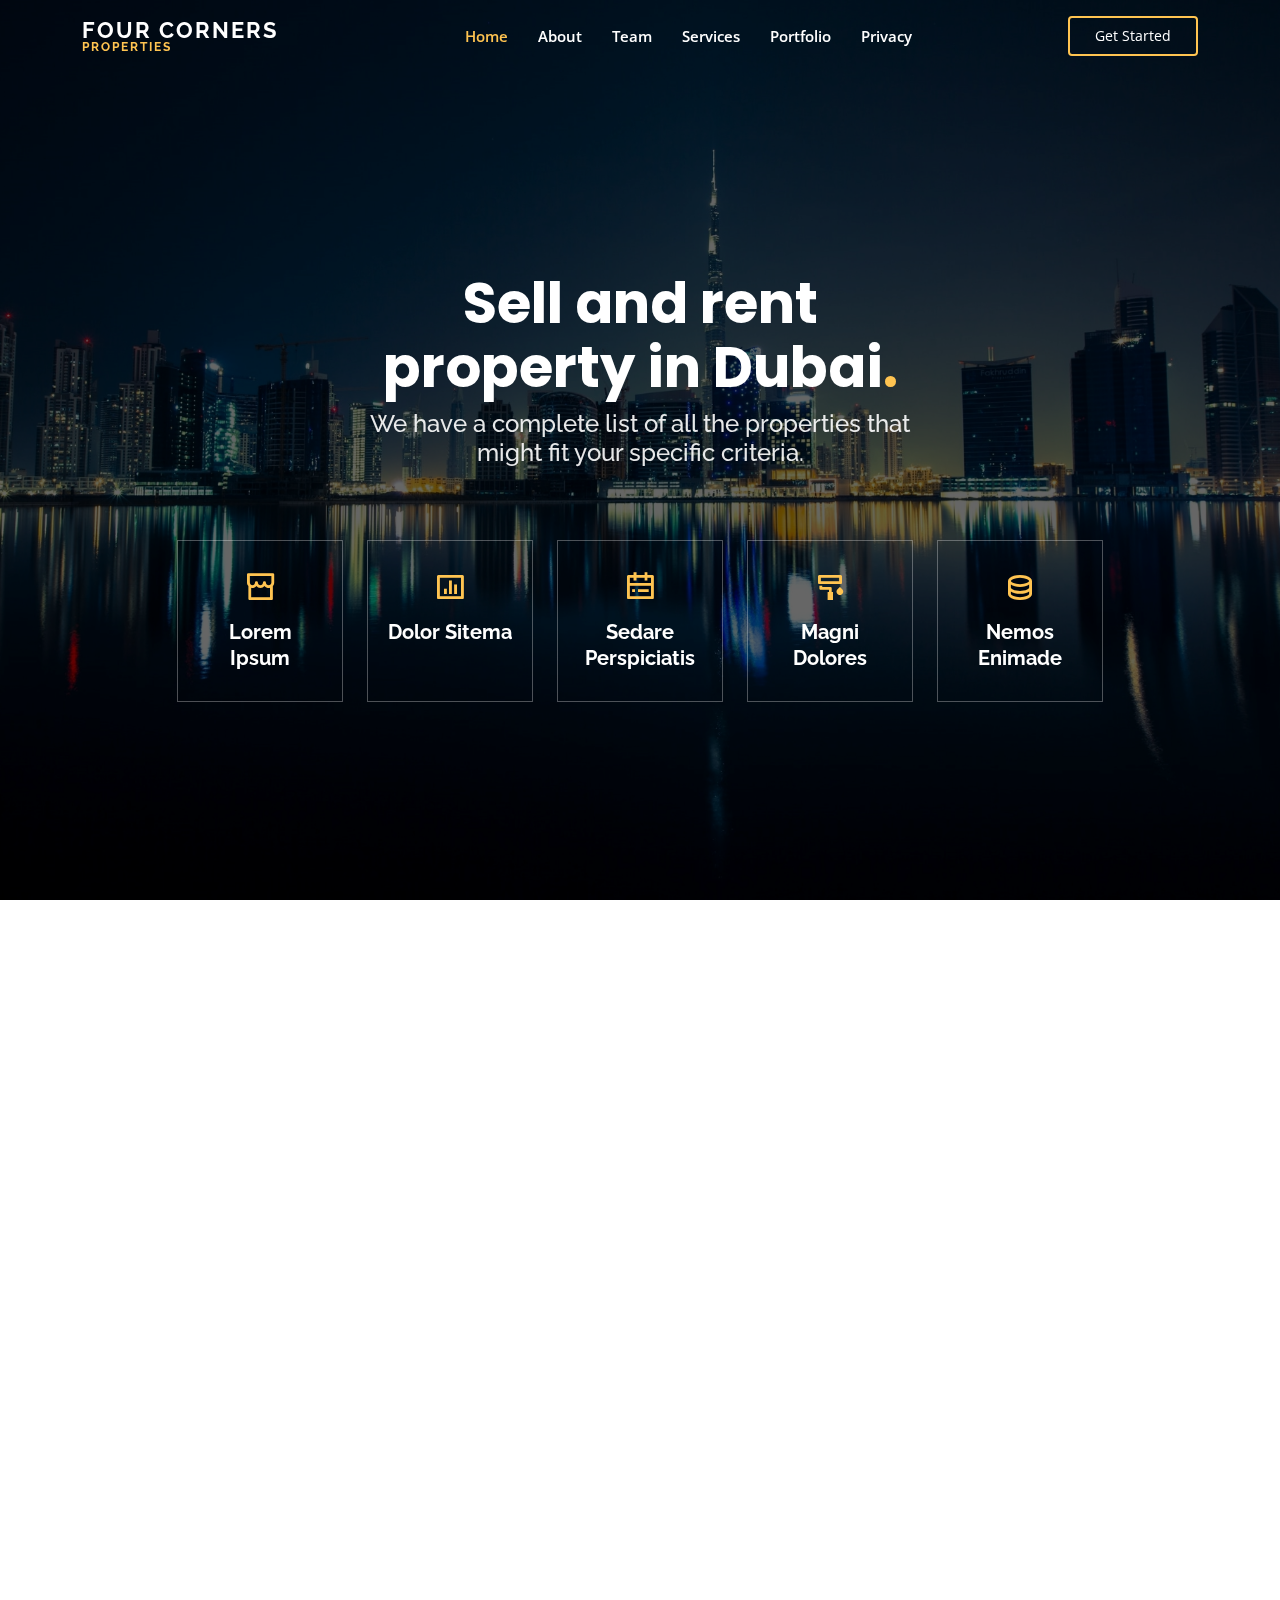
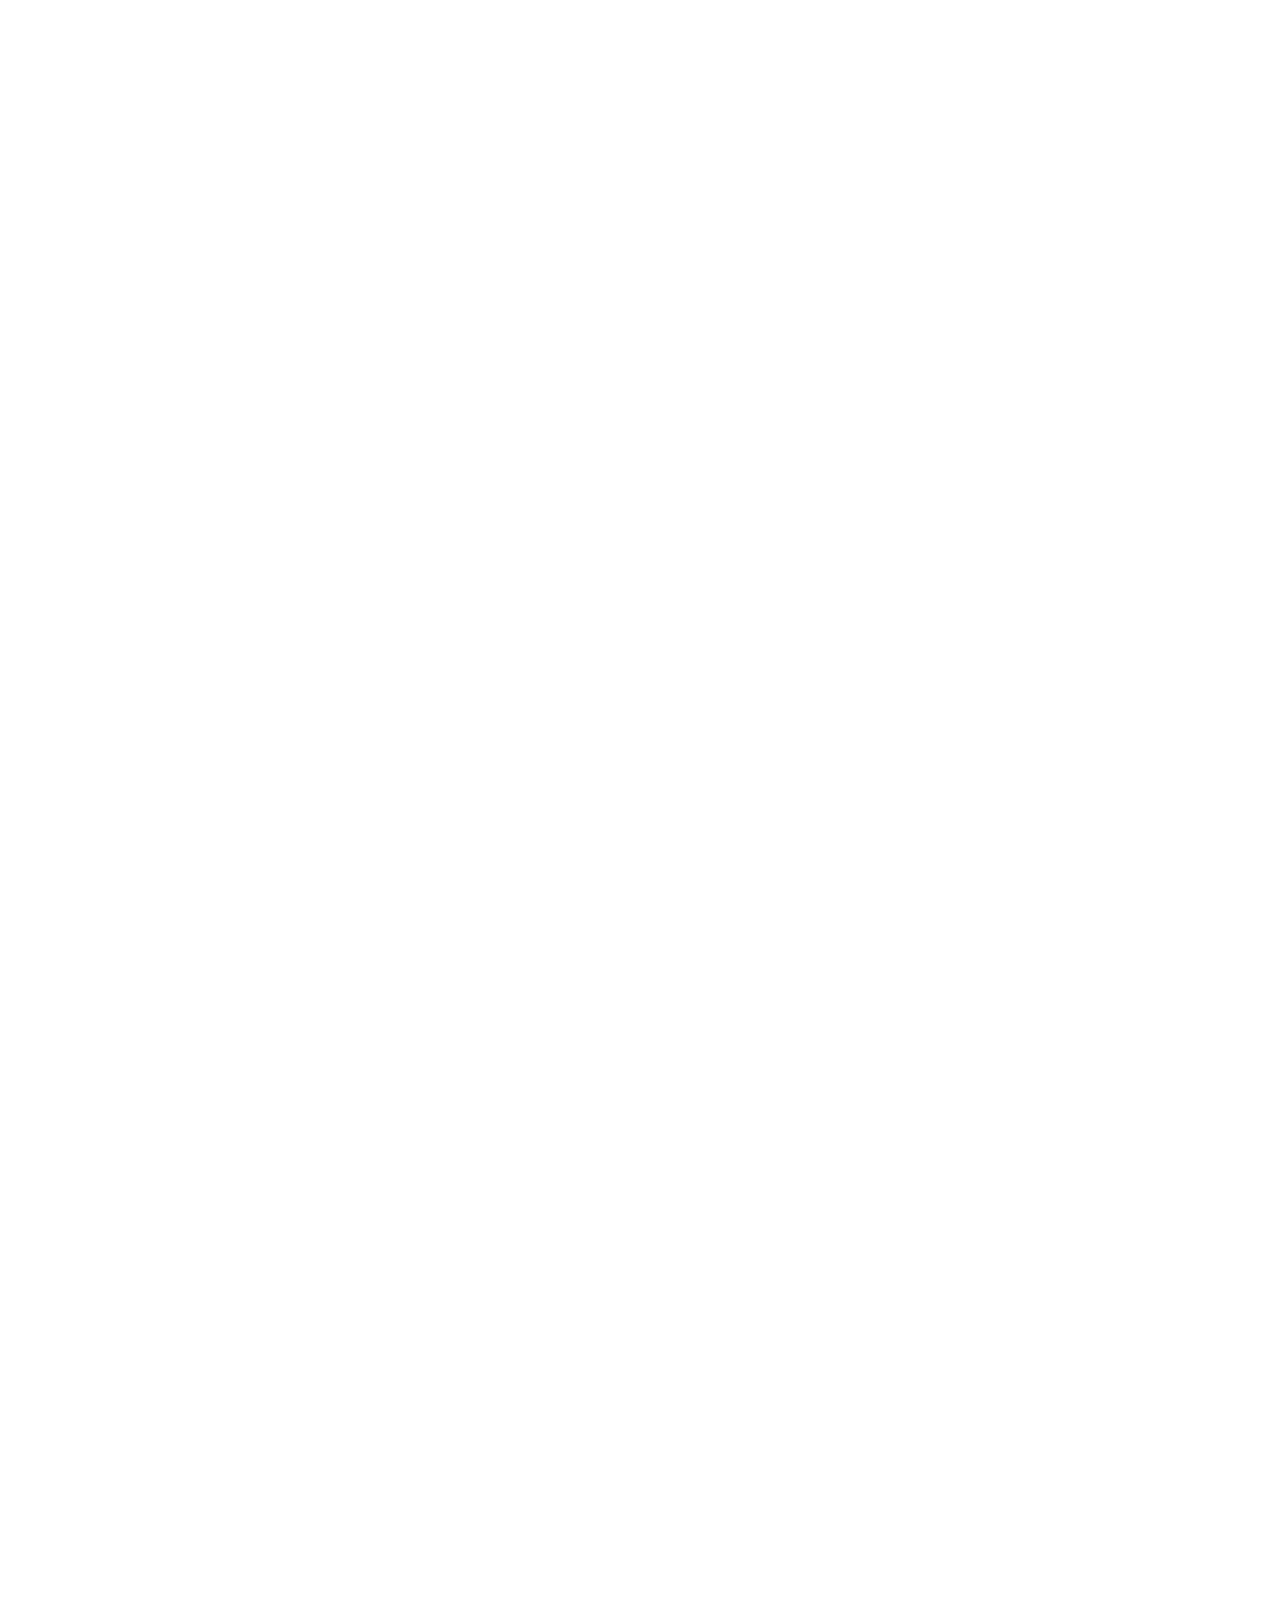
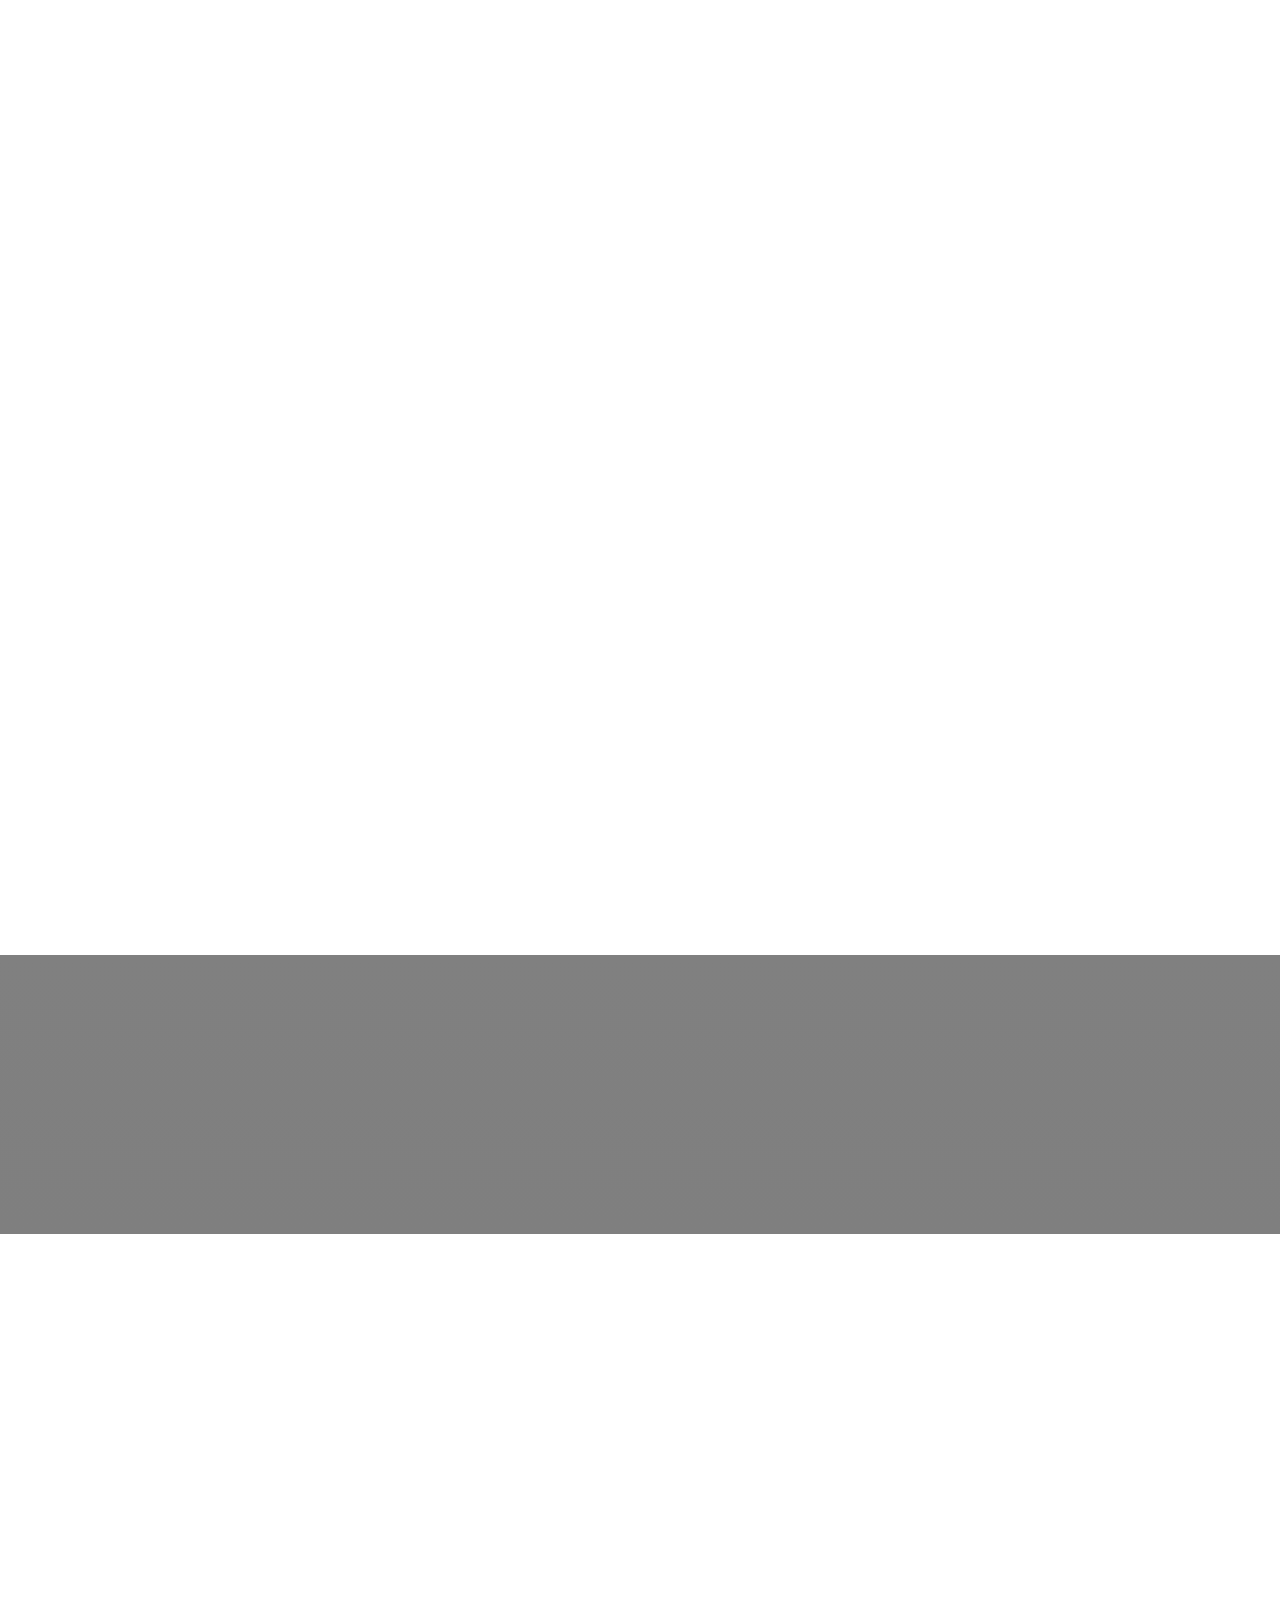
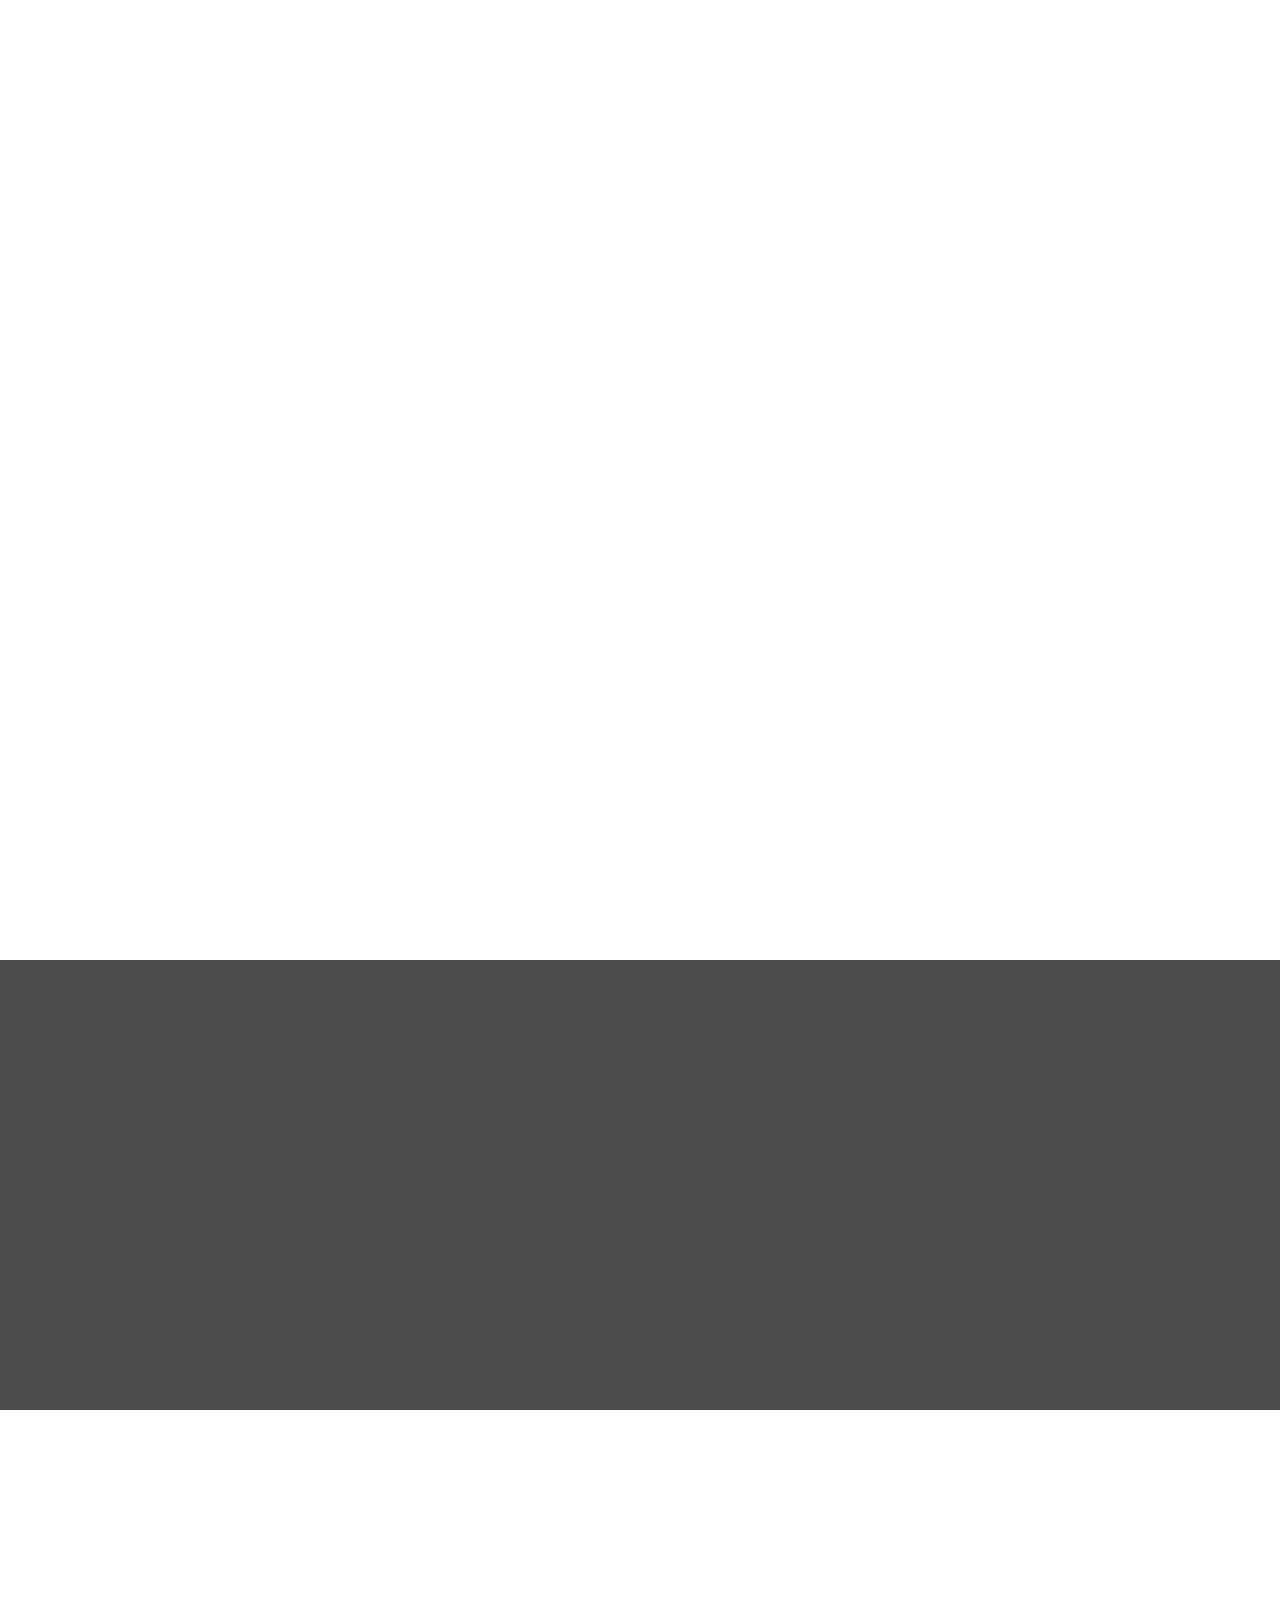
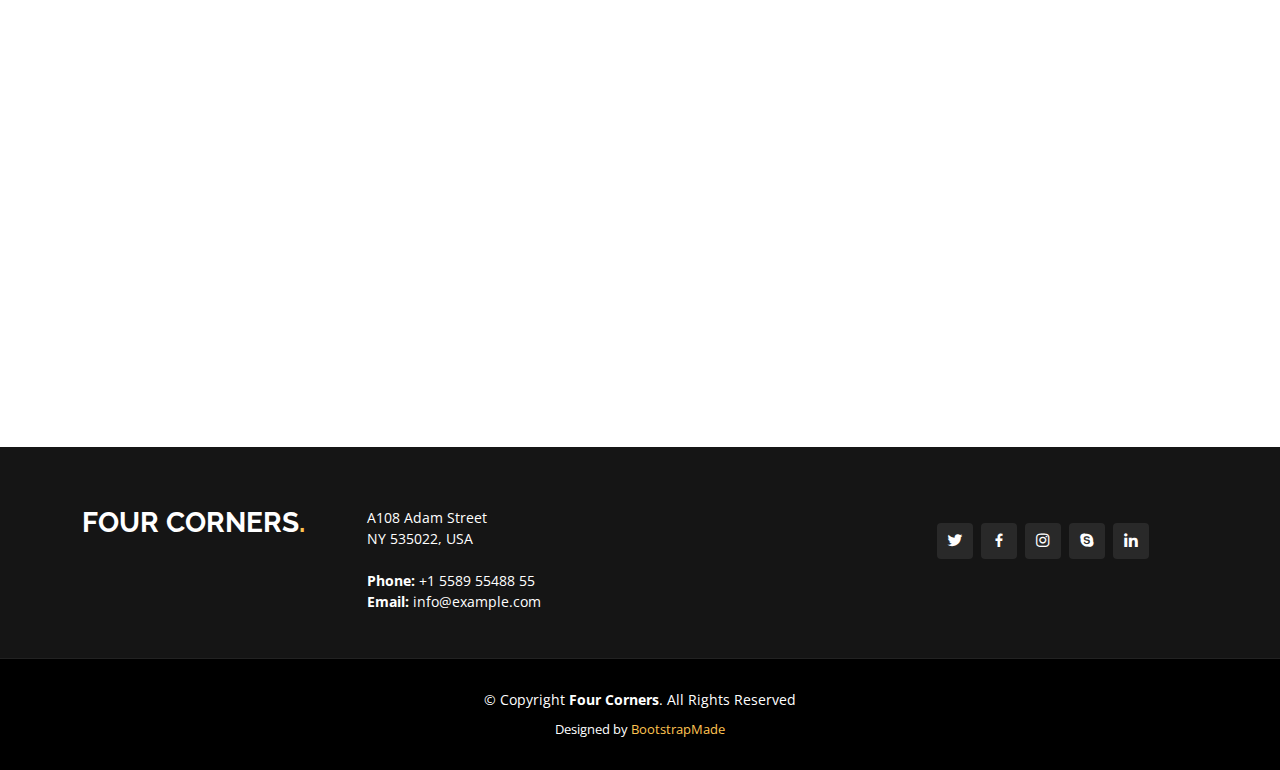
<file: index.html>
<!DOCTYPE html>
<html lang="en">

<head>
  <meta charset="utf-8">
  <meta content="width=device-width, initial-scale=1.0" name="viewport">

  <title>Four Corners</title>
  <meta content="" name="description">
  <meta content="" name="keywords">

  <!-- Favicons -->
  <link href="assets/img/favicon.png" rel="icon">
  <link href="assets/img/apple-touch-icon.png" rel="apple-touch-icon">

  <!-- Google Fonts -->
  <link href="https://fonts.googleapis.com/css?family=Open+Sans:300,300i,400,400i,600,600i,700,700i|Raleway:300,300i,400,400i,500,500i,600,600i,700,700i|Poppins:300,300i,400,400i,500,500i,600,600i,700,700i" rel="stylesheet">

  <!-- Vendor CSS Files -->
  <link href="assets/vendor/aos/aos.css" rel="stylesheet">
  <link href="assets/vendor/bootstrap/css/bootstrap.min.css" rel="stylesheet">
  <link href="assets/vendor/bootstrap-icons/bootstrap-icons.css" rel="stylesheet">
  <link href="assets/vendor/boxicons/css/boxicons.min.css" rel="stylesheet">
  <link href="assets/vendor/glightbox/css/glightbox.min.css" rel="stylesheet">
  <link href="assets/vendor/remixicon/remixicon.css" rel="stylesheet">
  <link href="assets/vendor/swiper/swiper-bundle.min.css" rel="stylesheet">

  <!-- Template Main CSS File -->
  <link href="assets/css/style.css" rel="stylesheet">

  <!-- =======================================================
  * Template Name: Gp - v4.7.0
  * Template URL: https://bootstrapmade.com/gp-free-multipurpose-html-bootstrap-template/
  * Author: BootstrapMade.com
  * License: https://bootstrapmade.com/license/
  ======================================================== -->
</head>

<body>

  <!-- ======= Header ======= -->
  <header id="header" class="fixed-top ">
    <div class="container d-flex align-items-center justify-content-lg-between">

      <div class="me-auto me-lg-0">
        <h1 class="logo"><a href="index.html">Four Corners</a></h1>
        <h4 class="logo-sml"><a href="index.html">Properties</a></h1>
      </div>
      <!-- Uncomment below if you prefer to use an image logo -->
      <!-- <a href="index.html" class="logo me-auto me-lg-0"><img src="assets/img/logo.png" alt="" class="img-fluid"></a>-->

      <nav id="navbar" class="navbar order-last order-lg-0">
        <ul>
          <li><a class="nav-link scrollto active" href="#hero">Home</a></li>
          <li><a class="nav-link scrollto" href="#about">About</a></li>
          <li><a class="nav-link scrollto" href="#team">Team</a></li>
          <li><a class="nav-link scrollto" href="#services">Services</a></li>
          <li><a class="nav-link scrollto " href="#portfolio">Portfolio</a></li>
          <li><a class="nav-link scrollto " href="privacy.html">Privacy</a></li>
        </ul>
        <i class="bi bi-list mobile-nav-toggle"></i>
      </nav><!-- .navbar -->

      <a href="#about" class="get-started-btn scrollto">Get Started</a>

    </div>
  </header><!-- End Header -->

  <!-- ======= Hero Section ======= -->
  <section id="hero" class="d-flex align-items-center justify-content-center">
    <div class="container" data-aos="fade-up">

      <div class="row justify-content-center" data-aos="fade-up" data-aos-delay="150">
        <div class="col-xl-6 col-lg-8">
          <h1>Sell and rent property in Dubai<span>.</span></h1>
          <h2>We have a complete list of all the properties that might fit your specific criteria.</h2>
        </div>
      </div>

      <div class="row gy-4 mt-5 justify-content-center" data-aos="zoom-in" data-aos-delay="250">
        <div class="col-xl-2 col-md-4">
          <div class="icon-box">
            <i class="ri-store-line"></i>
            <h3><a href="" class="disabled-link">Lorem Ipsum</a></h3>
          </div>
        </div>
        <div class="col-xl-2 col-md-4">
          <div class="icon-box">
            <i class="ri-bar-chart-box-line"></i>
            <h3><a href="" class="disabled-link">Dolor Sitema</a></h3>
          </div>
        </div>
        <div class="col-xl-2 col-md-4">
          <div class="icon-box">
            <i class="ri-calendar-todo-line"></i>
            <h3><a href="" class="disabled-link">Sedare Perspiciatis</a></h3>
          </div>
        </div>
        <div class="col-xl-2 col-md-4">
          <div class="icon-box">
            <i class="ri-paint-brush-line"></i>
            <h3><a href="" class="disabled-link">Magni Dolores</a></h3>
          </div>
        </div>
        <div class="col-xl-2 col-md-4">
          <div class="icon-box">
            <i class="ri-database-2-line"></i>
            <h3><a href="" class="disabled-link">Nemos Enimade</a></h3>
          </div>
        </div>
      </div>

    </div>
  </section><!-- End Hero -->

  <main id="main">

    <!-- ======= About Section ======= -->
    <section id="about" class="about">
      <div class="container" data-aos="fade-up">

        <div class="row">
          <div class="col-lg-6 order-1 order-lg-2" data-aos="fade-left" data-aos-delay="100">
            <img src="assets/img/ashim-d-silva-CwJb7ly-iqc-unsplash.jpg" class="img-fluid" alt="">
          </div>
          <div class="col-lg-6 pt-4 pt-lg-0 order-2 order-lg-1 content" data-aos="fade-right" data-aos-delay="100">
            <h3>Four Corners Properties offer a full range of real estate services including:</h3>
            <br>
            <br>
            <ul>
              <li><i class="ri-check-double-line"></i> <h5>Sales of underdeveloped (off-plan) communities.</h5> </li>
              <li><i class="ri-check-double-line"></i> <h5>Completed properties (residential sales).</h5> </li>
              <li><i class="ri-check-double-line"></i> <h5>Investment consultancy</h5> </li>
              <li><i class="ri-check-double-line"></i> <h5>Real estate advisory</h5> </li>
              <li><i class="ri-check-double-line"></i> <h5>Mortgage advisory</h5> </li>
              <li><i class="ri-check-double-line"></i> <h5>Property management facilities</h5> </li>
            </ul>
            <br>
            <br>
            <p style="font-weight: bold;">
              We partner with large developers such as Emaar, Dubai Properties, Damac,
              Nshama as well as smaller developers in the off-plan sector.
              In the residential sales sector, we have agents covering all the major residential areas of Dubai.
            </p>
          </div>
        </div>

      </div>
    </section><!-- End About Section -->

    <!-- ======= Clients Section ======= -->
    <section id="clients" class="clients">
      <div class="container" data-aos="zoom-in">

        <div class="clients-slider swiper">
          <div class="swiper-wrapper align-items-center">
            <div class="swiper-slide"><img src="assets/img/clients/client-1.jpg" class="img-fluid" alt=""></div>
            <div class="swiper-slide"><img src="assets/img/clients/client-2.jpg" class="img-fluid" alt=""></div>
            <div class="swiper-slide"><img src="assets/img/clients/client-3.jpeg" class="img-fluid" alt=""></div>
            <div class="swiper-slide"><img src="assets/img/clients/client-4.png" class="img-fluid" alt=""></div>
            <div class="swiper-slide"><img src="assets/img/clients/client-5.jpeg" class="img-fluid" alt=""></div>
            <div class="swiper-slide"><img src="assets/img/clients/client-6.jpeg" class="img-fluid" alt=""></div>
            <div class="swiper-slide"><img src="assets/img/clients/client-7.jpeg" class="img-fluid" alt=""></div>
            <div class="swiper-slide"><img src="assets/img/clients/client-8.jpeg" class="img-fluid" alt=""></div>
            <div class="swiper-slide"><img src="assets/img/clients/client-9.jpeg" class="img-fluid" alt=""></div>
            <div class="swiper-slide"><img src="assets/img/clients/client-10.jpeg" class="img-fluid" alt=""></div>
          </div>
        </div>

      </div>
    </section><!-- End Clients Section -->

    <!-- ======= Features Section ======= -->
    <section id="features" class="features">
      <div class="container" data-aos="fade-up">

        <div class="row">
          <div class="image col-lg-6" style='background-image: url("assets/img/features.jpg");' data-aos="fade-right"></div>
          <div class="col-lg-6" data-aos="fade-left" data-aos-delay="100">
            <div class="icon-box mt-5 mt-lg-0" data-aos="zoom-in" data-aos-delay="150">
              <i class="bx bx-receipt"></i>
              <h4>Successful Sales</h4>
              <p>Over the last few years, we have successfully sold over AED 2 Billion worth of properties enabling many investors, young professionals, and families to meet their real estate objectives. Our agency is client-centric ensuring our customers are assisted in the best possible way to fulfill their lifestyle and financial return objectives.</p>
            </div>
            <div class="icon-box mt-5" data-aos="zoom-in" data-aos-delay="150">
              <i class="bx bx-cube-alt"></i>
              <h4>We offer a lot!</h4>
              <p>We also offer property investment management and advisory services to local, regional, and global investors ensuring all clients are offered real estate advice to maximize high returns in both annual income and capital appreciation..</p>
            </div>
            <div class="icon-box mt-5" data-aos="zoom-in" data-aos-delay="150">
              <i class="bx bx-shield"></i>
              <h4>Certified and Authentic</h4>
              <p><b>Four Corners Properties</b> is certified by RERA and registered with the Dubai Land Department making it well-positioned to service local and international clients in line with UAE law.</p>
            </div>
          </div>
        </div>

      </div>
    </section><!-- End Features Section -->

    <!-- ======= Team Section ======= -->
    <section id="team" class="team">
      <div class="container" data-aos="fade-up">

        <div class="section-title">
          <h2>Team</h2>
          <p>Check our Team</p>
        </div>

        <p>Our team originates from various cultural and professional backgrounds giving us a good base to communicate in the correct manner with all types of clients from across the world. Each agent specializes in all the services offered by the company.</p>
        
        <br>
        
        <div class="row">

          <div class="col-lg-3 col-md-6 d-flex align-items-stretch">
            <div class="member" data-aos="fade-up" data-aos-delay="100">
              <div class="member-img">
                <img src="assets/img/team/team-1.jpg" class="img-fluid" alt="">
                <div class="social">
                  <a href=""><i class="bi bi-twitter"></i></a>
                  <a href=""><i class="bi bi-facebook"></i></a>
                  <a href=""><i class="bi bi-instagram"></i></a>
                  <a href=""><i class="bi bi-linkedin"></i></a>
                </div>
              </div>
              <div class="member-info">
                <h4>Walter White</h4>
                <span>Chief Executive Officer</span>
              </div>
            </div>
          </div>

          <div class="col-lg-3 col-md-6 d-flex align-items-stretch">
            <div class="member" data-aos="fade-up" data-aos-delay="200">
              <div class="member-img">
                <img src="assets/img/team/team-2.jpg" class="img-fluid" alt="">
                <div class="social">
                  <a href=""><i class="bi bi-twitter"></i></a>
                  <a href=""><i class="bi bi-facebook"></i></a>
                  <a href=""><i class="bi bi-instagram"></i></a>
                  <a href=""><i class="bi bi-linkedin"></i></a>
                </div>
              </div>
              <div class="member-info">
                <h4>Sarah Jhonson</h4>
                <span>Product Manager</span>
              </div>
            </div>
          </div>

          <div class="col-lg-3 col-md-6 d-flex align-items-stretch">
            <div class="member" data-aos="fade-up" data-aos-delay="300">
              <div class="member-img">
                <img src="assets/img/team/team-3.jpg" class="img-fluid" alt="">
                <div class="social">
                  <a href=""><i class="bi bi-twitter"></i></a>
                  <a href=""><i class="bi bi-facebook"></i></a>
                  <a href=""><i class="bi bi-instagram"></i></a>
                  <a href=""><i class="bi bi-linkedin"></i></a>
                </div>
              </div>
              <div class="member-info">
                <h4>William Anderson</h4>
                <span>CTO</span>
              </div>
            </div>
          </div>

          <div class="col-lg-3 col-md-6 d-flex align-items-stretch">
            <div class="member" data-aos="fade-up" data-aos-delay="400">
              <div class="member-img">
                <img src="assets/img/team/team-4.jpg" class="img-fluid" alt="">
                <div class="social">
                  <a href=""><i class="bi bi-twitter"></i></a>
                  <a href=""><i class="bi bi-facebook"></i></a>
                  <a href=""><i class="bi bi-instagram"></i></a>
                  <a href=""><i class="bi bi-linkedin"></i></a>
                </div>
              </div>
              <div class="member-info">
                <h4>Amanda Jepson</h4>
                <span>Accountant</span>
              </div>
            </div>
          </div>

        </div>

      </div>
    </section><!-- End Team Section -->

    <!-- ======= Services Section ======= -->
    <section id="services" class="services">
      <div class="container" data-aos="fade-up">

        <div class="section-title">
          <h2>Services</h2>
          <p>Check our Services</p>
        </div>

        <p>
          For the landlord or the occupier, good advice is critical. Our leasing team provides expert insights and management strategies in all disposal and acquisition assignments. We will take you on-hand through the entire process whether for a pre-leasing, leasing or acquisition of any asset type. Our Residential and Commercial Leasing Services include: Acquisition and disposal of properties. Providing a Leasing Kit, which guides clients on how to. Preparation of tenancy contract.
        </p>

        <br>

        <div class="row">
          <div class="col-lg-4 col-md-6 d-flex align-items-stretch" data-aos="zoom-in" data-aos-delay="100">
            <div class="icon-box">
              <div class="icon"><i class="bx bxl-dribbble"></i></div>
              <h4><a href="">RESIDENTIAL & COMMERCIAL LEASING</a></h4>
              <p>Lorem ipsum dolor sit amet consectetur adipisicing elit.</p>
            </div>
          </div>

          <div class="col-lg-4 col-md-6 d-flex align-items-stretch mt-4 mt-md-0" data-aos="zoom-in" data-aos-delay="200">
            <div class="icon-box">
              <div class="icon"><i class="bx bx-file"></i></div>
              <h4><a href="">RESIDENTIAL & COMMERCIAL LEASING</a></h4>
              <p>Duis aute irure dolor in reprehenderit in voluptate velit esse cillum dolore</p>
            </div>
          </div>

          <div class="col-lg-4 col-md-6 d-flex align-items-stretch mt-4 mt-lg-0" data-aos="zoom-in" data-aos-delay="300">
            <div class="icon-box">
              <div class="icon"><i class="bx bx-tachometer"></i></div>
              <h4><a href="">OFF-PLAN PROPERTY SPECIALIST</a></h4>
              <p>Excepteur sint occaecat cupidatat non proident, sunt in culpa qui officia</p>
            </div>
          </div>

          <div class="col-lg-4 col-md-6 d-flex align-items-stretch mt-4" data-aos="zoom-in" data-aos-delay="100">
            <div class="icon-box">
              <div class="icon"><i class="bx bx-world"></i></div>
              <h4><a href="">LAND/ASSETS ACQUISITION AND DESIGN CONSULTATION</a></h4>
              <p>At vero eos et accusamus et iusto odio dignissimos ducimus qui blanditiis</p>
            </div>
          </div>

          <div class="col-lg-4 col-md-6 d-flex align-items-stretch mt-4" data-aos="zoom-in" data-aos-delay="200">
            <div class="icon-box">
              <div class="icon"><i class="bx bx-slideshow"></i></div>
              <h4><a href="">REAL ESTATE ASSET & PORTFOLIO MANAGEMENT</a></h4>
              <p>Quis consequatur saepe eligendi voluptatem consequatur dolor consequuntur</p>
            </div>
          </div>

        </div>

      </div>
    </section><!-- End Services Section -->

    <!-- ======= Cta Section ======= -->
    <section id="cta" class="cta">
      <div class="container" data-aos="zoom-in">

        <div class="text-center">
          <h3>Call To Action</h3>
          <p> Duis aute irure dolor in reprehenderit in voluptate velit esse cillum dolore eu fugiat nulla pariatur. Excepteur sint occaecat cupidatat non proident, sunt in culpa qui officia deserunt mollit anim id est laborum.</p>
          <a class="cta-btn" href="#">Call To Action</a>
        </div>

      </div>
    </section><!-- End Cta Section -->

    <!-- ======= Portfolio Section ======= -->
    <section id="portfolio" class="portfolio">
      <div class="container" data-aos="fade-up">

        <div class="section-title">
          <h2>Gallery</h2>
          <p>Check our Gallery</p>
        </div>

        <div class="row portfolio-container" data-aos="fade-up" data-aos-delay="200">

          <div class="col-lg-4 col-md-6 portfolio-item filter-app">
            <div class="portfolio-wrap">
              <img src="assets/img/portfolio/portfolio-1.jpg" class="img-fluid" alt="">
              <div class="portfolio-info">
                <h4>App 1</h4>
                <p>App</p>
                <div class="portfolio-links">
                  <a href="assets/img/portfolio/portfolio-1.jpg" data-gallery="portfolioGallery" class="portfolio-lightbox" title="App 1"><i class="bx bx-plus"></i></a>
                  <a href="portfolio-details.html" title="More Details"><i class="bx bx-link"></i></a>
                </div>
              </div>
            </div>
          </div>

          <div class="col-lg-4 col-md-6 portfolio-item filter-web">
            <div class="portfolio-wrap">
              <img src="assets/img/portfolio/portfolio-2.jpg" class="img-fluid" alt="">
              <div class="portfolio-info">
                <h4>Web 3</h4>
                <p>Web</p>
                <div class="portfolio-links">
                  <a href="assets/img/portfolio/portfolio-2.jpg" data-gallery="portfolioGallery" class="portfolio-lightbox" title="Web 3"><i class="bx bx-plus"></i></a>
                  <a href="portfolio-details.html" title="More Details"><i class="bx bx-link"></i></a>
                </div>
              </div>
            </div>
          </div>

          <div class="col-lg-4 col-md-6 portfolio-item filter-app">
            <div class="portfolio-wrap">
              <img src="assets/img/portfolio/portfolio-3.jpg" class="img-fluid" alt="">
              <div class="portfolio-info">
                <h4>App 2</h4>
                <p>App</p>
                <div class="portfolio-links">
                  <a href="assets/img/portfolio/portfolio-3.jpg" data-gallery="portfolioGallery" class="portfolio-lightbox" title="App 2"><i class="bx bx-plus"></i></a>
                  <a href="portfolio-details.html" title="More Details"><i class="bx bx-link"></i></a>
                </div>
              </div>
            </div>
          </div>

          <div class="col-lg-4 col-md-6 portfolio-item filter-card">
            <div class="portfolio-wrap">
              <img src="assets/img/portfolio/portfolio-4.jpg" class="img-fluid" alt="">
              <div class="portfolio-info">
                <h4>Card 2</h4>
                <p>Card</p>
                <div class="portfolio-links">
                  <a href="assets/img/portfolio/portfolio-4.jpg" data-gallery="portfolioGallery" class="portfolio-lightbox" title="Card 2"><i class="bx bx-plus"></i></a>
                  <a href="portfolio-details.html" title="More Details"><i class="bx bx-link"></i></a>
                </div>
              </div>
            </div>
          </div>

          <div class="col-lg-4 col-md-6 portfolio-item filter-web">
            <div class="portfolio-wrap">
              <img src="assets/img/portfolio/portfolio-5.jpg" class="img-fluid" alt="">
              <div class="portfolio-info">
                <h4>Web 2</h4>
                <p>Web</p>
                <div class="portfolio-links">
                  <a href="assets/img/portfolio/portfolio-5.jpg" data-gallery="portfolioGallery" class="portfolio-lightbox" title="Web 2"><i class="bx bx-plus"></i></a>
                  <a href="portfolio-details.html" title="More Details"><i class="bx bx-link"></i></a>
                </div>
              </div>
            </div>
          </div>

          <div class="col-lg-4 col-md-6 portfolio-item filter-app">
            <div class="portfolio-wrap">
              <img src="assets/img/portfolio/portfolio-6.jpg" class="img-fluid" alt="">
              <div class="portfolio-info">
                <h4>App 3</h4>
                <p>App</p>
                <div class="portfolio-links">
                  <a href="assets/img/portfolio/portfolio-6.jpg" data-gallery="portfolioGallery" class="portfolio-lightbox" title="App 3"><i class="bx bx-plus"></i></a>
                  <a href="portfolio-details.html" title="More Details"><i class="bx bx-link"></i></a>
                </div>
              </div>
            </div>
          </div>

          <div class="col-lg-4 col-md-6 portfolio-item filter-card">
            <div class="portfolio-wrap">
              <img src="assets/img/portfolio/portfolio-7.jpg" class="img-fluid" alt="">
              <div class="portfolio-info">
                <h4>Card 1</h4>
                <p>Card</p>
                <div class="portfolio-links">
                  <a href="assets/img/portfolio/portfolio-7.jpg" data-gallery="portfolioGallery" class="portfolio-lightbox" title="Card 1"><i class="bx bx-plus"></i></a>
                  <a href="portfolio-details.html" title="More Details"><i class="bx bx-link"></i></a>
                </div>
              </div>
            </div>
          </div>

          <div class="col-lg-4 col-md-6 portfolio-item filter-card">
            <div class="portfolio-wrap">
              <img src="assets/img/portfolio/portfolio-8.jpg" class="img-fluid" alt="">
              <div class="portfolio-info">
                <h4>Card 3</h4>
                <p>Card</p>
                <div class="portfolio-links">
                  <a href="assets/img/portfolio/portfolio-8.jpg" data-gallery="portfolioGallery" class="portfolio-lightbox" title="Card 3"><i class="bx bx-plus"></i></a>
                  <a href="portfolio-details.html" title="More Details"><i class="bx bx-link"></i></a>
                </div>
              </div>
            </div>
          </div>

          <div class="col-lg-4 col-md-6 portfolio-item filter-web">
            <div class="portfolio-wrap">
              <img src="assets/img/portfolio/portfolio-9.jpg" class="img-fluid" alt="">
              <div class="portfolio-info">
                <h4>Web 3</h4>
                <p>Web</p>
                <div class="portfolio-links">
                  <a href="assets/img/portfolio/portfolio-9.jpg" data-gallery="portfolioGallery" class="portfolio-lightbox" title="Web 3"><i class="bx bx-plus"></i></a>
                  <a href="portfolio-details.html" title="More Details"><i class="bx bx-link"></i></a>
                </div>
              </div>
            </div>
          </div>

        </div>

      </div>
    </section><!-- End Portfolio Section -->

    <!-- ======= Testimonials Section ======= -->
    <section id="testimonials" class="testimonials">
      <div class="container" data-aos="zoom-in">

        <div class="testimonials-slider swiper" data-aos="fade-up" data-aos-delay="100">
          <div class="swiper-wrapper">

            <div class="swiper-slide">
              <div class="testimonial-item">
                <img src="assets/img/testimonials/testimonials-1.jpg" class="testimonial-img" alt="">
                <h3>Saul Goodman</h3>
                <h4>Ceo &amp; Founder</h4>
                <p>
                  <i class="bx bxs-quote-alt-left quote-icon-left"></i>
                  Proin iaculis purus consequat sem cure digni ssim donec porttitora entum suscipit rhoncus. Accusantium quam, ultricies eget id, aliquam eget nibh et. Maecen aliquam, risus at semper.
                  <i class="bx bxs-quote-alt-right quote-icon-right"></i>
                </p>
              </div>
            </div><!-- End testimonial item -->

            <div class="swiper-slide">
              <div class="testimonial-item">
                <img src="assets/img/testimonials/testimonials-2.jpg" class="testimonial-img" alt="">
                <h3>Sara Wilsson</h3>
                <h4>Designer</h4>
                <p>
                  <i class="bx bxs-quote-alt-left quote-icon-left"></i>
                  Export tempor illum tamen malis malis eram quae irure esse labore quem cillum quid cillum eram malis quorum velit fore eram velit sunt aliqua noster fugiat irure amet legam anim culpa.
                  <i class="bx bxs-quote-alt-right quote-icon-right"></i>
                </p>
              </div>
            </div><!-- End testimonial item -->

            <div class="swiper-slide">
              <div class="testimonial-item">
                <img src="assets/img/testimonials/testimonials-3.jpg" class="testimonial-img" alt="">
                <h3>Jena Karlis</h3>
                <h4>Store Owner</h4>
                <p>
                  <i class="bx bxs-quote-alt-left quote-icon-left"></i>
                  Enim nisi quem export duis labore cillum quae magna enim sint quorum nulla quem veniam duis minim tempor labore quem eram duis noster aute amet eram fore quis sint minim.
                  <i class="bx bxs-quote-alt-right quote-icon-right"></i>
                </p>
              </div>
            </div><!-- End testimonial item -->

            <div class="swiper-slide">
              <div class="testimonial-item">
                <img src="assets/img/testimonials/testimonials-4.jpg" class="testimonial-img" alt="">
                <h3>Matt Brandon</h3>
                <h4>Freelancer</h4>
                <p>
                  <i class="bx bxs-quote-alt-left quote-icon-left"></i>
                  Fugiat enim eram quae cillum dolore dolor amet nulla culpa multos export minim fugiat minim velit minim dolor enim duis veniam ipsum anim magna sunt elit fore quem dolore labore illum veniam.
                  <i class="bx bxs-quote-alt-right quote-icon-right"></i>
                </p>
              </div>
            </div><!-- End testimonial item -->

            <div class="swiper-slide">
              <div class="testimonial-item">
                <img src="assets/img/testimonials/testimonials-5.jpg" class="testimonial-img" alt="">
                <h3>John Larson</h3>
                <h4>Entrepreneur</h4>
                <p>
                  <i class="bx bxs-quote-alt-left quote-icon-left"></i>
                  Quis quorum aliqua sint quem legam fore sunt eram irure aliqua veniam tempor noster veniam enim culpa labore duis sunt culpa nulla illum cillum fugiat legam esse veniam culpa fore nisi cillum quid.
                  <i class="bx bxs-quote-alt-right quote-icon-right"></i>
                </p>
              </div>
            </div><!-- End testimonial item -->
          </div>
          <div class="swiper-pagination"></div>
        </div>

      </div>
    </section><!-- End Testimonials Section -->

    <!-- ======= Counts Section ======= -->
    <section id="counts" class="counts">
      <div class="container" data-aos="fade-up">

        <div class="row no-gutters">
          <div class="image col-xl-5 d-flex align-items-stretch justify-content-center justify-content-lg-start" data-aos="fade-right" data-aos-delay="100"></div>
          <div class="col-xl-7 ps-0 ps-lg-5 pe-lg-1 d-flex align-items-stretch" data-aos="fade-left" data-aos-delay="100">
            <div class="content d-flex flex-column justify-content-center">
              <h3>Voluptatem dignissimos provident quasi</h3>
              <p>
                Lorem ipsum dolor sit amet, consectetur adipiscing elit, sed do eiusmod tempor incididunt ut labore et dolore magna aliqua. Duis aute irure dolor in reprehenderit
              </p>
              <div class="row">
                <div class="col-md-6 d-md-flex align-items-md-stretch">
                  <div class="count-box">
                    <i class="bi bi-emoji-smile"></i>
                    <span data-purecounter-start="0" data-purecounter-end="65" data-purecounter-duration="2" class="purecounter"></span>
                    <p><strong>Happy Clients</strong> consequuntur voluptas nostrum aliquid ipsam architecto ut.</p>
                  </div>
                </div>

                <div class="col-md-6 d-md-flex align-items-md-stretch">
                  <div class="count-box">
                    <i class="bi bi-journal-richtext"></i>
                    <span data-purecounter-start="0" data-purecounter-end="85" data-purecounter-duration="2" class="purecounter"></span>
                    <p><strong>Projects</strong> adipisci atque cum quia aspernatur totam laudantium et quia dere tan</p>
                  </div>
                </div>

                <div class="col-md-6 d-md-flex align-items-md-stretch">
                  <div class="count-box">
                    <i class="bi bi-clock"></i>
                    <span data-purecounter-start="0" data-purecounter-end="35" data-purecounter-duration="4" class="purecounter"></span>
                    <p><strong>Years of experience</strong> aut commodi quaerat modi aliquam nam ducimus aut voluptate non vel</p>
                  </div>
                </div>

                <div class="col-md-6 d-md-flex align-items-md-stretch">
                  <div class="count-box">
                    <i class="bi bi-award"></i>
                    <span data-purecounter-start="0" data-purecounter-end="20" data-purecounter-duration="4" class="purecounter"></span>
                    <p><strong>Awards</strong> rerum asperiores dolor alias quo reprehenderit eum et nemo pad der</p>
                  </div>
                </div>
              </div>
            </div><!-- End .content-->
          </div>
        </div>

      </div>
    </section><!-- End Counts Section -->

  </main><!-- End #main -->

  <!-- ======= Footer ======= -->
  <footer id="footer">
    <div class="footer-top">
      <div class="container">
        <div class="row">

          <div class="col-lg-3 col-md-6">
            <div class="footer-info">
              <h3>Four Corners<span>.</span></h3>
              
              
            </div>
          </div>
          <div class="col-lg-4 col-md-6 footer-newsletter">
            <p>
              A108 Adam Street <br>
              NY 535022, USA<br><br>
              <strong>Phone:</strong> +1 5589 55488 55<br>
              <strong>Email:</strong> info@example.com<br>
            </p>
          </div>
          <div class="col-lg-2 col-md-6 footer-links">
            <p>
             
            </p>
          </div>

          <div class="col-lg-3 col-md-6 footer-links">
            <div class="social-links mt-3">
              <a href="#" class="twitter"><i class="bx bxl-twitter"></i></a>
              <a href="#" class="facebook"><i class="bx bxl-facebook"></i></a>
              <a href="#" class="instagram"><i class="bx bxl-instagram"></i></a>
              <a href="#" class="google-plus"><i class="bx bxl-skype"></i></a>
              <a href="#" class="linkedin"><i class="bx bxl-linkedin"></i></a>
            </div>
          </div>

          

        </div>
      </div>
    </div>

    <div class="container">
      <div class="copyright">
        &copy; Copyright <strong><span>Four Corners</span></strong>. All Rights Reserved
      </div>
      <div class="credits">
        <!-- All the links in the footer should remain intact. -->
        <!-- You can delete the links only if you purchased the pro version. -->
        <!-- Licensing information: https://bootstrapmade.com/license/ -->
        <!-- Purchase the pro version with working PHP/AJAX contact form: https://bootstrapmade.com/gp-free-multipurpose-html-bootstrap-template/ -->
        Designed by <a href="https://bootstrapmade.com/">BootstrapMade</a>
      </div>
    </div>
  </footer><!-- End Footer -->

  <div id="preloader"></div>
  <a href="#" class="back-to-top d-flex align-items-center justify-content-center"><i class="bi bi-arrow-up-short"></i></a>

  <!-- Vendor JS Files -->
  <script src="assets/vendor/purecounter/purecounter.js"></script>
  <script src="assets/vendor/aos/aos.js"></script>
  <script src="assets/vendor/bootstrap/js/bootstrap.bundle.min.js"></script>
  <script src="assets/vendor/glightbox/js/glightbox.min.js"></script>
  <script src="assets/vendor/isotope-layout/isotope.pkgd.min.js"></script>
  <script src="assets/vendor/swiper/swiper-bundle.min.js"></script>
  <script src="assets/vendor/php-email-form/validate.js"></script>

  <!-- Template Main JS File -->
  <script src="assets/js/main.js"></script>

</body>

</html>
</file>
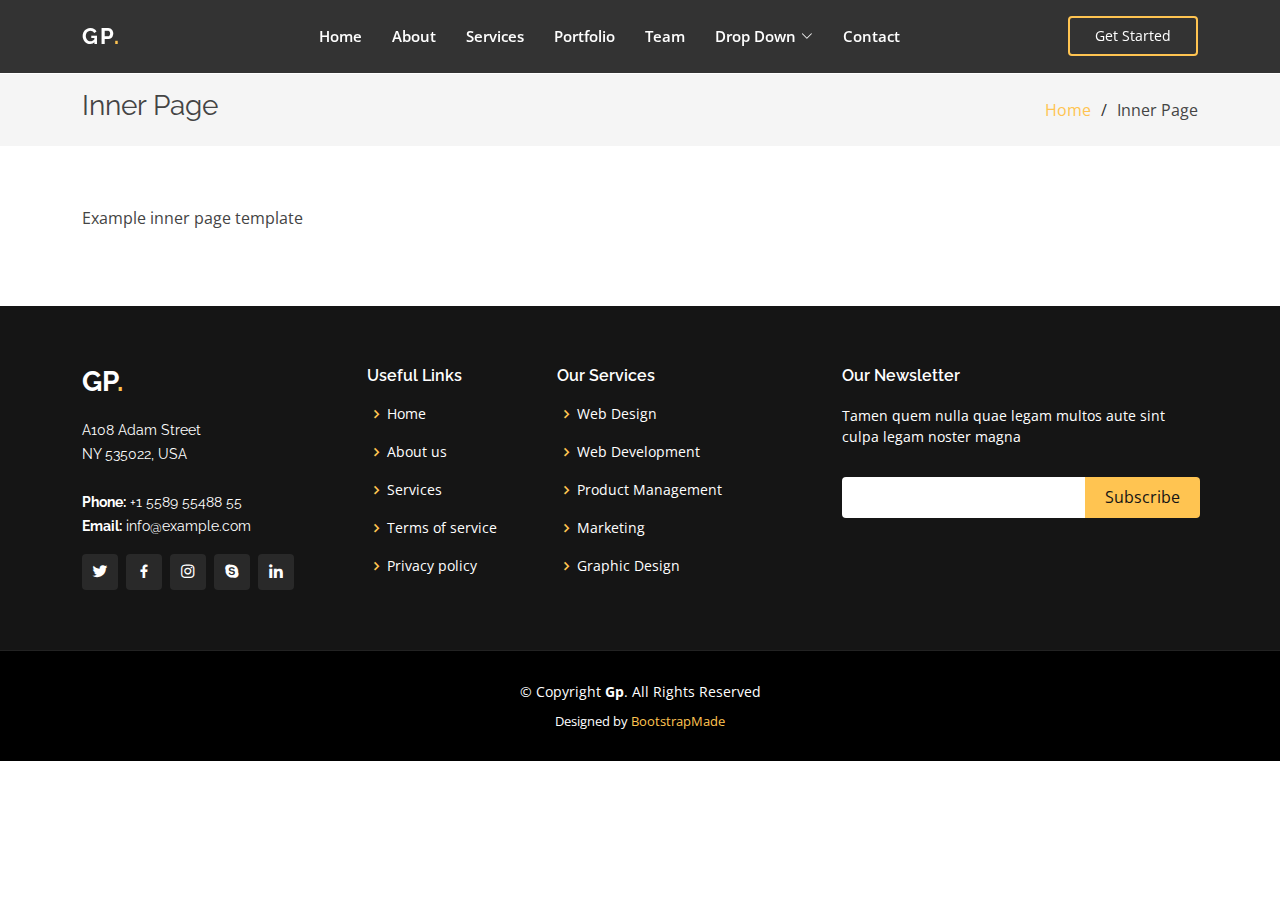
<file: inner-page.html>
<!DOCTYPE html>
<html lang="en">

<head>
  <meta charset="utf-8">
  <meta content="width=device-width, initial-scale=1.0" name="viewport">

  <title>Inner Page - Gp Bootstrap Template</title>
  <meta content="" name="description">
  <meta content="" name="keywords">

  <!-- Favicons -->
  <link href="assets/img/favicon.png" rel="icon">
  <link href="assets/img/apple-touch-icon.png" rel="apple-touch-icon">

  <!-- Google Fonts -->
  <link href="https://fonts.googleapis.com/css?family=Open+Sans:300,300i,400,400i,600,600i,700,700i|Raleway:300,300i,400,400i,500,500i,600,600i,700,700i|Poppins:300,300i,400,400i,500,500i,600,600i,700,700i" rel="stylesheet">

  <!-- Vendor CSS Files -->
  <link href="assets/vendor/aos/aos.css" rel="stylesheet">
  <link href="assets/vendor/bootstrap/css/bootstrap.min.css" rel="stylesheet">
  <link href="assets/vendor/bootstrap-icons/bootstrap-icons.css" rel="stylesheet">
  <link href="assets/vendor/boxicons/css/boxicons.min.css" rel="stylesheet">
  <link href="assets/vendor/glightbox/css/glightbox.min.css" rel="stylesheet">
  <link href="assets/vendor/remixicon/remixicon.css" rel="stylesheet">
  <link href="assets/vendor/swiper/swiper-bundle.min.css" rel="stylesheet">

  <!-- Template Main CSS File -->
  <link href="assets/css/style.css" rel="stylesheet">

  <!-- =======================================================
  * Template Name: Gp - v4.7.0
  * Template URL: https://bootstrapmade.com/gp-free-multipurpose-html-bootstrap-template/
  * Author: BootstrapMade.com
  * License: https://bootstrapmade.com/license/
  ======================================================== -->
</head>

<body>

  <!-- ======= Header ======= -->
  <header id="header" class="fixed-top header-inner-pages">
    <div class="container d-flex align-items-center justify-content-lg-between">

      <h1 class="logo me-auto me-lg-0"><a href="index.html">Gp<span>.</span></a></h1>
      <!-- Uncomment below if you prefer to use an image logo -->
      <!-- <a href="index.html" class="logo me-auto me-lg-0"><img src="assets/img/logo.png" alt="" class="img-fluid"></a>-->

      <nav id="navbar" class="navbar order-last order-lg-0">
        <ul>
          <li><a class="nav-link scrollto " href="#hero">Home</a></li>
          <li><a class="nav-link scrollto" href="#about">About</a></li>
          <li><a class="nav-link scrollto" href="#services">Services</a></li>
          <li><a class="nav-link scrollto " href="#portfolio">Portfolio</a></li>
          <li><a class="nav-link scrollto" href="#team">Team</a></li>
          <li class="dropdown"><a href="#"><span>Drop Down</span> <i class="bi bi-chevron-down"></i></a>
            <ul>
              <li><a href="#">Drop Down 1</a></li>
              <li class="dropdown"><a href="#"><span>Deep Drop Down</span> <i class="bi bi-chevron-right"></i></a>
                <ul>
                  <li><a href="#">Deep Drop Down 1</a></li>
                  <li><a href="#">Deep Drop Down 2</a></li>
                  <li><a href="#">Deep Drop Down 3</a></li>
                  <li><a href="#">Deep Drop Down 4</a></li>
                  <li><a href="#">Deep Drop Down 5</a></li>
                </ul>
              </li>
              <li><a href="#">Drop Down 2</a></li>
              <li><a href="#">Drop Down 3</a></li>
              <li><a href="#">Drop Down 4</a></li>
            </ul>
          </li>
          <li><a class="nav-link scrollto" href="#contact">Contact</a></li>
        </ul>
        <i class="bi bi-list mobile-nav-toggle"></i>
      </nav><!-- .navbar -->

      <a href="#about" class="get-started-btn scrollto">Get Started</a>

    </div>
  </header><!-- End Header -->

  <main id="main">

    <!-- ======= Breadcrumbs ======= -->
    <section class="breadcrumbs">
      <div class="container">

        <div class="d-flex justify-content-between align-items-center">
          <h2>Inner Page</h2>
          <ol>
            <li><a href="index.html">Home</a></li>
            <li>Inner Page</li>
          </ol>
        </div>

      </div>
    </section><!-- End Breadcrumbs -->

    <section class="inner-page">
      <div class="container">
        <p>
          Example inner page template
        </p>
      </div>
    </section>

  </main><!-- End #main -->

  <!-- ======= Footer ======= -->
  <footer id="footer">
    <div class="footer-top">
      <div class="container">
        <div class="row">

          <div class="col-lg-3 col-md-6">
            <div class="footer-info">
              <h3>Gp<span>.</span></h3>
              <p>
                A108 Adam Street <br>
                NY 535022, USA<br><br>
                <strong>Phone:</strong> +1 5589 55488 55<br>
                <strong>Email:</strong> info@example.com<br>
              </p>
              <div class="social-links mt-3">
                <a href="#" class="twitter"><i class="bx bxl-twitter"></i></a>
                <a href="#" class="facebook"><i class="bx bxl-facebook"></i></a>
                <a href="#" class="instagram"><i class="bx bxl-instagram"></i></a>
                <a href="#" class="google-plus"><i class="bx bxl-skype"></i></a>
                <a href="#" class="linkedin"><i class="bx bxl-linkedin"></i></a>
              </div>
            </div>
          </div>

          <div class="col-lg-2 col-md-6 footer-links">
            <h4>Useful Links</h4>
            <ul>
              <li><i class="bx bx-chevron-right"></i> <a href="#">Home</a></li>
              <li><i class="bx bx-chevron-right"></i> <a href="#">About us</a></li>
              <li><i class="bx bx-chevron-right"></i> <a href="#">Services</a></li>
              <li><i class="bx bx-chevron-right"></i> <a href="#">Terms of service</a></li>
              <li><i class="bx bx-chevron-right"></i> <a href="#">Privacy policy</a></li>
            </ul>
          </div>

          <div class="col-lg-3 col-md-6 footer-links">
            <h4>Our Services</h4>
            <ul>
              <li><i class="bx bx-chevron-right"></i> <a href="#">Web Design</a></li>
              <li><i class="bx bx-chevron-right"></i> <a href="#">Web Development</a></li>
              <li><i class="bx bx-chevron-right"></i> <a href="#">Product Management</a></li>
              <li><i class="bx bx-chevron-right"></i> <a href="#">Marketing</a></li>
              <li><i class="bx bx-chevron-right"></i> <a href="#">Graphic Design</a></li>
            </ul>
          </div>

          <div class="col-lg-4 col-md-6 footer-newsletter">
            <h4>Our Newsletter</h4>
            <p>Tamen quem nulla quae legam multos aute sint culpa legam noster magna</p>
            <form action="" method="post">
              <input type="email" name="email"><input type="submit" value="Subscribe">
            </form>

          </div>

        </div>
      </div>
    </div>

    <div class="container">
      <div class="copyright">
        &copy; Copyright <strong><span>Gp</span></strong>. All Rights Reserved
      </div>
      <div class="credits">
        <!-- All the links in the footer should remain intact. -->
        <!-- You can delete the links only if you purchased the pro version. -->
        <!-- Licensing information: https://bootstrapmade.com/license/ -->
        <!-- Purchase the pro version with working PHP/AJAX contact form: https://bootstrapmade.com/gp-free-multipurpose-html-bootstrap-template/ -->
        Designed by <a href="https://bootstrapmade.com/">BootstrapMade</a>
      </div>
    </div>
  </footer><!-- End Footer -->

  <div id="preloader"></div>
  <a href="#" class="back-to-top d-flex align-items-center justify-content-center"><i class="bi bi-arrow-up-short"></i></a>

  <!-- Vendor JS Files -->
  <script src="assets/vendor/purecounter/purecounter.js"></script>
  <script src="assets/vendor/aos/aos.js"></script>
  <script src="assets/vendor/bootstrap/js/bootstrap.bundle.min.js"></script>
  <script src="assets/vendor/glightbox/js/glightbox.min.js"></script>
  <script src="assets/vendor/isotope-layout/isotope.pkgd.min.js"></script>
  <script src="assets/vendor/swiper/swiper-bundle.min.js"></script>
  <script src="assets/vendor/php-email-form/validate.js"></script>

  <!-- Template Main JS File -->
  <script src="assets/js/main.js"></script>

</body>

</html>
</file>
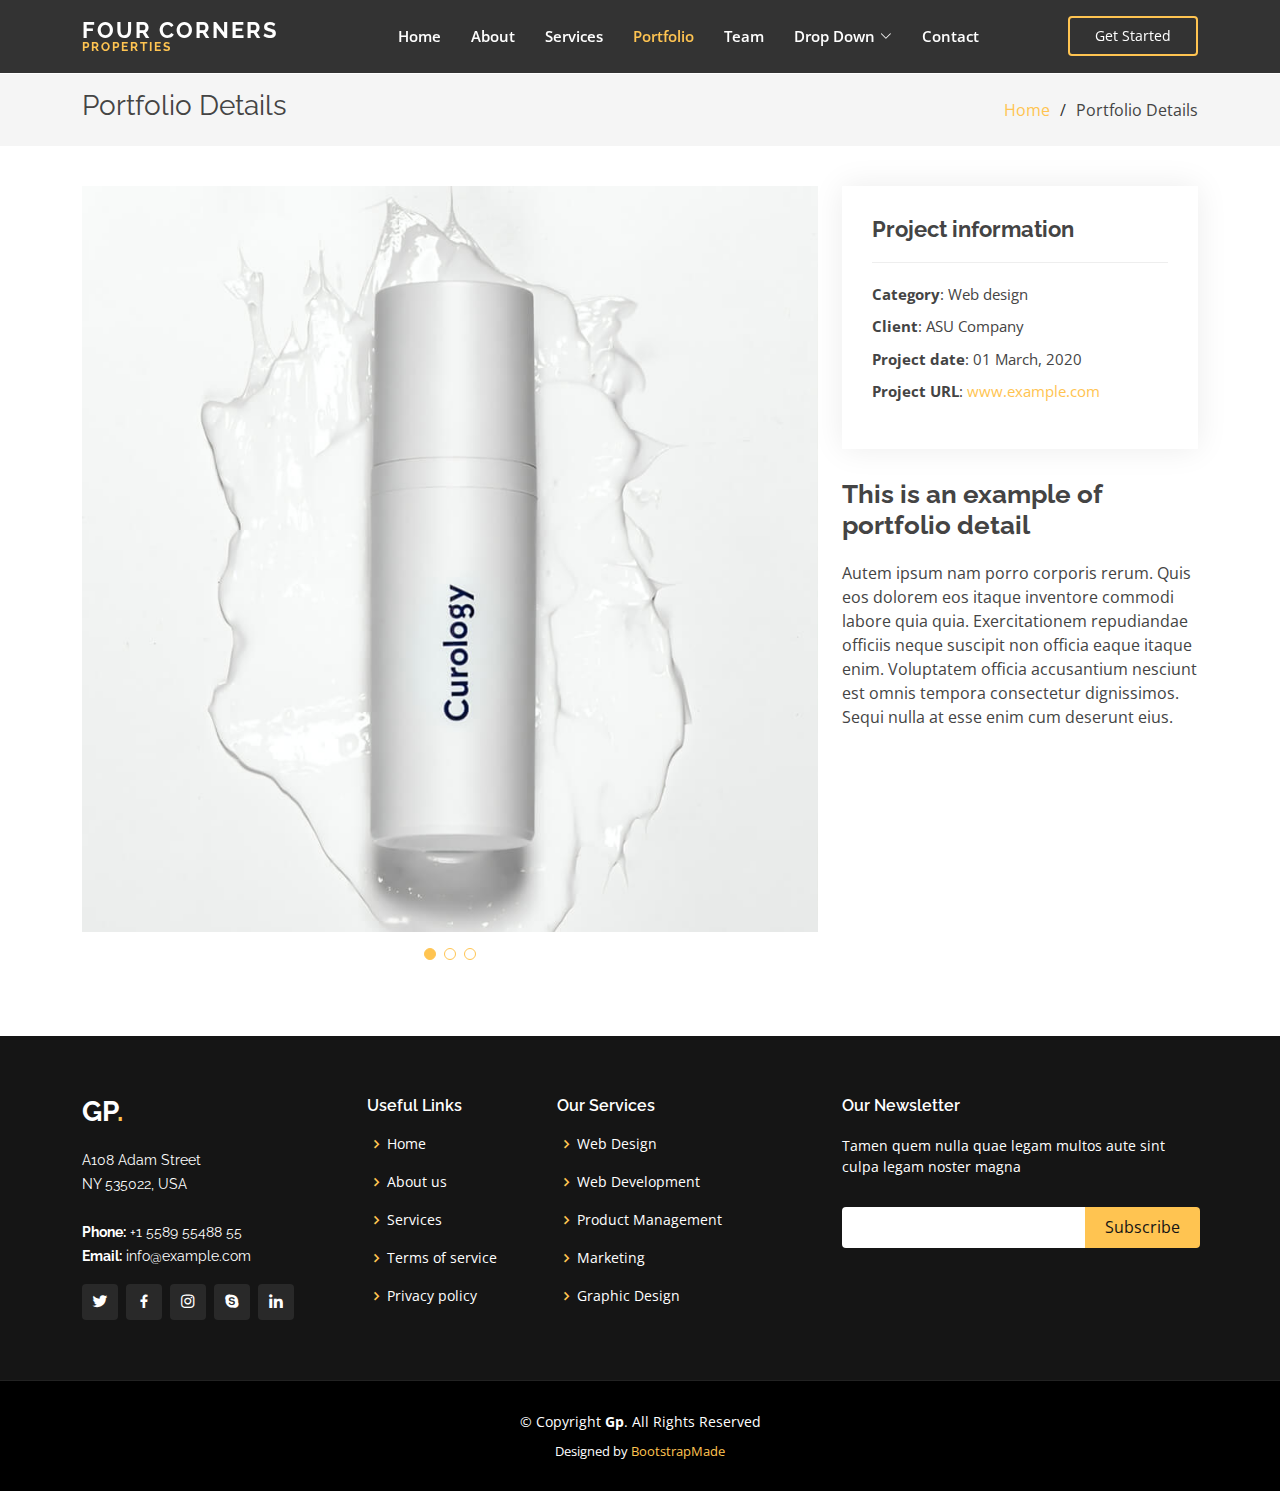
<file: portfolio-details.html>
<!DOCTYPE html>
<html lang="en">

<head>
  <meta charset="utf-8">
  <meta content="width=device-width, initial-scale=1.0" name="viewport">

  <title>Portfolio Details - Gp Bootstrap Template</title>
  <meta content="" name="description">
  <meta content="" name="keywords">

  <!-- Favicons -->
  <link href="assets/img/favicon.png" rel="icon">
  <link href="assets/img/apple-touch-icon.png" rel="apple-touch-icon">

  <!-- Google Fonts -->
  <link href="https://fonts.googleapis.com/css?family=Open+Sans:300,300i,400,400i,600,600i,700,700i|Raleway:300,300i,400,400i,500,500i,600,600i,700,700i|Poppins:300,300i,400,400i,500,500i,600,600i,700,700i" rel="stylesheet">

  <!-- Vendor CSS Files -->
  <link href="assets/vendor/aos/aos.css" rel="stylesheet">
  <link href="assets/vendor/bootstrap/css/bootstrap.min.css" rel="stylesheet">
  <link href="assets/vendor/bootstrap-icons/bootstrap-icons.css" rel="stylesheet">
  <link href="assets/vendor/boxicons/css/boxicons.min.css" rel="stylesheet">
  <link href="assets/vendor/glightbox/css/glightbox.min.css" rel="stylesheet">
  <link href="assets/vendor/remixicon/remixicon.css" rel="stylesheet">
  <link href="assets/vendor/swiper/swiper-bundle.min.css" rel="stylesheet">

  <!-- Template Main CSS File -->
  <link href="assets/css/style.css" rel="stylesheet">

  <!-- =======================================================
  * Template Name: Gp - v4.7.0
  * Template URL: https://bootstrapmade.com/gp-free-multipurpose-html-bootstrap-template/
  * Author: BootstrapMade.com
  * License: https://bootstrapmade.com/license/
  ======================================================== -->
</head>

<body>

  <!-- ======= Header ======= -->
  <header id="header" class="fixed-top header-inner-pages">
    <div class="container d-flex align-items-center justify-content-lg-between">

      <div class="me-auto me-lg-0">
        <h1 class="logo"><a href="index.html">Four Corners</a></h1>
        <h4 class="logo-sml"><a href="index.html">Properties</a></h1>
      </div>
      <!-- Uncomment below if you prefer to use an image logo -->
      <!-- <a href="index.html" class="logo me-auto me-lg-0"><img src="assets/img/logo.png" alt="" class="img-fluid"></a>-->

      <nav id="navbar" class="navbar order-last order-lg-0">
        <ul>
          <li><a class="nav-link scrollto " href="#hero">Home</a></li>
          <li><a class="nav-link scrollto" href="#about">About</a></li>
          <li><a class="nav-link scrollto" href="#services">Services</a></li>
          <li><a class="nav-link scrollto active" href="#portfolio">Portfolio</a></li>
          <li><a class="nav-link scrollto" href="#team">Team</a></li>
          <li class="dropdown"><a href="#"><span>Drop Down</span> <i class="bi bi-chevron-down"></i></a>
            <ul>
              <li><a href="#">Drop Down 1</a></li>
              <li class="dropdown"><a href="#"><span>Deep Drop Down</span> <i class="bi bi-chevron-right"></i></a>
                <ul>
                  <li><a href="#">Deep Drop Down 1</a></li>
                  <li><a href="#">Deep Drop Down 2</a></li>
                  <li><a href="#">Deep Drop Down 3</a></li>
                  <li><a href="#">Deep Drop Down 4</a></li>
                  <li><a href="#">Deep Drop Down 5</a></li>
                </ul>
              </li>
              <li><a href="#">Drop Down 2</a></li>
              <li><a href="#">Drop Down 3</a></li>
              <li><a href="#">Drop Down 4</a></li>
            </ul>
          </li>
          <li><a class="nav-link scrollto" href="#contact">Contact</a></li>
        </ul>
        <i class="bi bi-list mobile-nav-toggle"></i>
      </nav><!-- .navbar -->

      <a href="#about" class="get-started-btn scrollto">Get Started</a>

    </div>
  </header><!-- End Header -->

  <main id="main">

    <!-- ======= Breadcrumbs ======= -->
    <section id="breadcrumbs" class="breadcrumbs">
      <div class="container">

        <div class="d-flex justify-content-between align-items-center">
          <h2>Portfolio Details</h2>
          <ol>
            <li><a href="index.html">Home</a></li>
            <li>Portfolio Details</li>
          </ol>
        </div>

      </div>
    </section><!-- End Breadcrumbs -->

    <!-- ======= Portfolio Details Section ======= -->
    <section id="portfolio-details" class="portfolio-details">
      <div class="container">

        <div class="row gy-4">

          <div class="col-lg-8">
            <div class="portfolio-details-slider swiper">
              <div class="swiper-wrapper align-items-center">

                <div class="swiper-slide">
                  <img src="assets/img/portfolio/portfolio-1.jpg" alt="">
                </div>

                <div class="swiper-slide">
                  <img src="assets/img/portfolio/portfolio-2.jpg" alt="">
                </div>

                <div class="swiper-slide">
                  <img src="assets/img/portfolio/portfolio-3.jpg" alt="">
                </div>

              </div>
              <div class="swiper-pagination"></div>
            </div>
          </div>

          <div class="col-lg-4">
            <div class="portfolio-info">
              <h3>Project information</h3>
              <ul>
                <li><strong>Category</strong>: Web design</li>
                <li><strong>Client</strong>: ASU Company</li>
                <li><strong>Project date</strong>: 01 March, 2020</li>
                <li><strong>Project URL</strong>: <a href="#">www.example.com</a></li>
              </ul>
            </div>
            <div class="portfolio-description">
              <h2>This is an example of portfolio detail</h2>
              <p>
                Autem ipsum nam porro corporis rerum. Quis eos dolorem eos itaque inventore commodi labore quia quia. Exercitationem repudiandae officiis neque suscipit non officia eaque itaque enim. Voluptatem officia accusantium nesciunt est omnis tempora consectetur dignissimos. Sequi nulla at esse enim cum deserunt eius.
              </p>
            </div>
          </div>

        </div>

      </div>
    </section><!-- End Portfolio Details Section -->

  </main><!-- End #main -->

  <!-- ======= Footer ======= -->
  <footer id="footer">
    <div class="footer-top">
      <div class="container">
        <div class="row">

          <div class="col-lg-3 col-md-6">
            <div class="footer-info">
              <h3>Gp<span>.</span></h3>
              <p>
                A108 Adam Street <br>
                NY 535022, USA<br><br>
                <strong>Phone:</strong> +1 5589 55488 55<br>
                <strong>Email:</strong> info@example.com<br>
              </p>
              <div class="social-links mt-3">
                <a href="#" class="twitter"><i class="bx bxl-twitter"></i></a>
                <a href="#" class="facebook"><i class="bx bxl-facebook"></i></a>
                <a href="#" class="instagram"><i class="bx bxl-instagram"></i></a>
                <a href="#" class="google-plus"><i class="bx bxl-skype"></i></a>
                <a href="#" class="linkedin"><i class="bx bxl-linkedin"></i></a>
              </div>
            </div>
          </div>

          <div class="col-lg-2 col-md-6 footer-links">
            <h4>Useful Links</h4>
            <ul>
              <li><i class="bx bx-chevron-right"></i> <a href="#">Home</a></li>
              <li><i class="bx bx-chevron-right"></i> <a href="#">About us</a></li>
              <li><i class="bx bx-chevron-right"></i> <a href="#">Services</a></li>
              <li><i class="bx bx-chevron-right"></i> <a href="#">Terms of service</a></li>
              <li><i class="bx bx-chevron-right"></i> <a href="#">Privacy policy</a></li>
            </ul>
          </div>

          <div class="col-lg-3 col-md-6 footer-links">
            <h4>Our Services</h4>
            <ul>
              <li><i class="bx bx-chevron-right"></i> <a href="#">Web Design</a></li>
              <li><i class="bx bx-chevron-right"></i> <a href="#">Web Development</a></li>
              <li><i class="bx bx-chevron-right"></i> <a href="#">Product Management</a></li>
              <li><i class="bx bx-chevron-right"></i> <a href="#">Marketing</a></li>
              <li><i class="bx bx-chevron-right"></i> <a href="#">Graphic Design</a></li>
            </ul>
          </div>

          <div class="col-lg-4 col-md-6 footer-newsletter">
            <h4>Our Newsletter</h4>
            <p>Tamen quem nulla quae legam multos aute sint culpa legam noster magna</p>
            <form action="" method="post">
              <input type="email" name="email"><input type="submit" value="Subscribe">
            </form>

          </div>

        </div>
      </div>
    </div>

    <div class="container">
      <div class="copyright">
        &copy; Copyright <strong><span>Gp</span></strong>. All Rights Reserved
      </div>
      <div class="credits">
        <!-- All the links in the footer should remain intact. -->
        <!-- You can delete the links only if you purchased the pro version. -->
        <!-- Licensing information: https://bootstrapmade.com/license/ -->
        <!-- Purchase the pro version with working PHP/AJAX contact form: https://bootstrapmade.com/gp-free-multipurpose-html-bootstrap-template/ -->
        Designed by <a href="https://bootstrapmade.com/">BootstrapMade</a>
      </div>
    </div>
  </footer><!-- End Footer -->

  <div id="preloader"></div>
  <a href="#" class="back-to-top d-flex align-items-center justify-content-center"><i class="bi bi-arrow-up-short"></i></a>

  <!-- Vendor JS Files -->
  <script src="assets/vendor/purecounter/purecounter.js"></script>
  <script src="assets/vendor/aos/aos.js"></script>
  <script src="assets/vendor/bootstrap/js/bootstrap.bundle.min.js"></script>
  <script src="assets/vendor/glightbox/js/glightbox.min.js"></script>
  <script src="assets/vendor/isotope-layout/isotope.pkgd.min.js"></script>
  <script src="assets/vendor/swiper/swiper-bundle.min.js"></script>
  <script src="assets/vendor/php-email-form/validate.js"></script>

  <!-- Template Main JS File -->
  <script src="assets/js/main.js"></script>

</body>

</html>
</file>
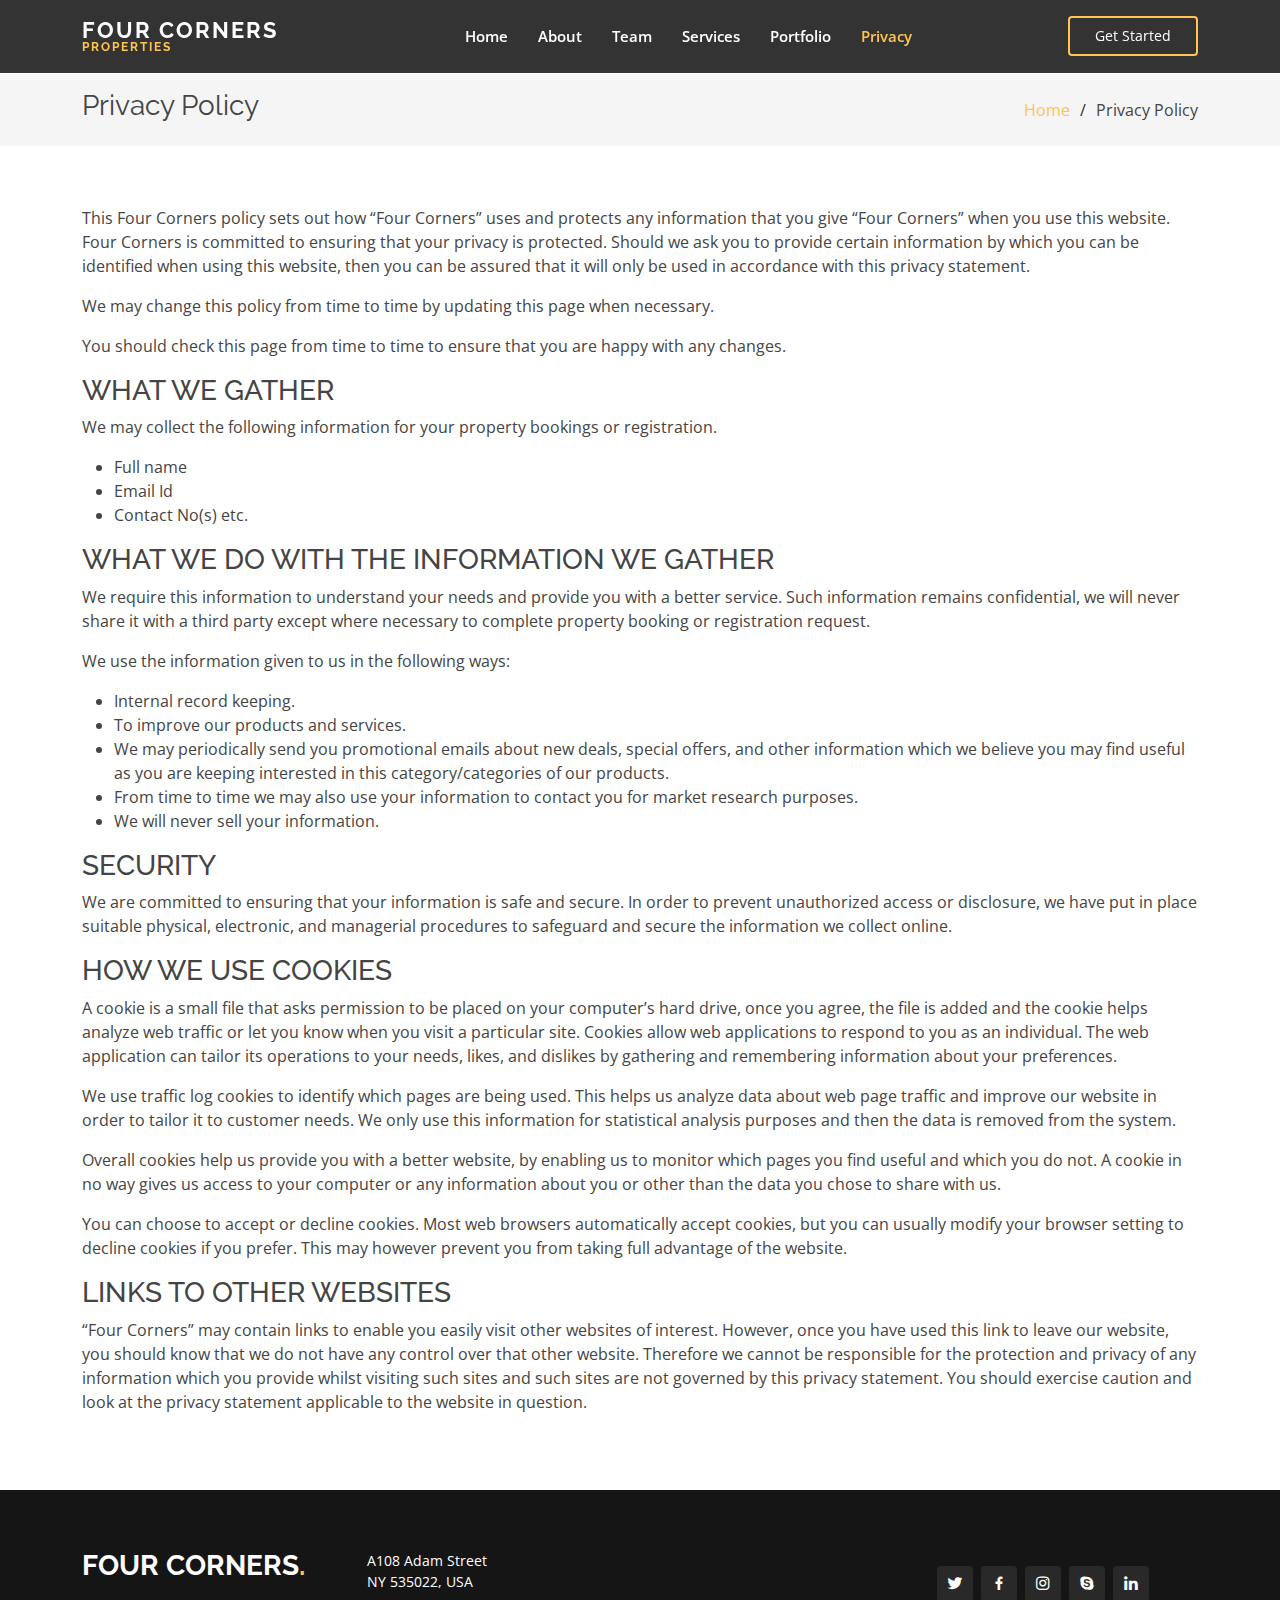
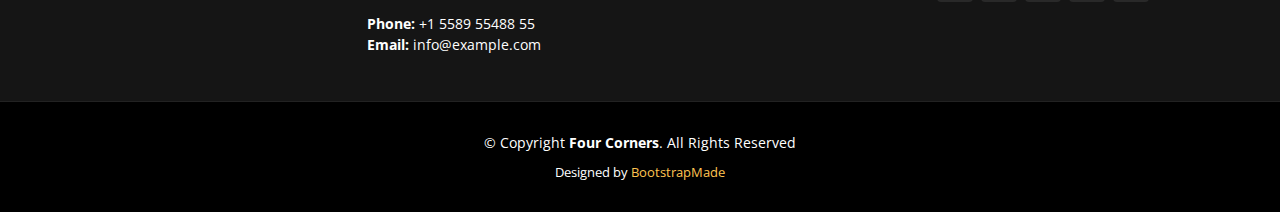
<file: privacy.html>
<!DOCTYPE html>
<html lang="en">

<head>
  <meta charset="utf-8">
  <meta content="width=device-width, initial-scale=1.0" name="viewport">

  <title>Privacy Policy - Four Corners</title>
  <meta content="" name="description">
  <meta content="" name="keywords">

  <!-- Favicons -->
  <link href="assets/img/favicon.png" rel="icon">
  <link href="assets/img/apple-touch-icon.png" rel="apple-touch-icon">

  <!-- Google Fonts -->
  <link href="https://fonts.googleapis.com/css?family=Open+Sans:300,300i,400,400i,600,600i,700,700i|Raleway:300,300i,400,400i,500,500i,600,600i,700,700i|Poppins:300,300i,400,400i,500,500i,600,600i,700,700i" rel="stylesheet">

  <!-- Vendor CSS Files -->
  <link href="assets/vendor/aos/aos.css" rel="stylesheet">
  <link href="assets/vendor/bootstrap/css/bootstrap.min.css" rel="stylesheet">
  <link href="assets/vendor/bootstrap-icons/bootstrap-icons.css" rel="stylesheet">
  <link href="assets/vendor/boxicons/css/boxicons.min.css" rel="stylesheet">
  <link href="assets/vendor/glightbox/css/glightbox.min.css" rel="stylesheet">
  <link href="assets/vendor/remixicon/remixicon.css" rel="stylesheet">
  <link href="assets/vendor/swiper/swiper-bundle.min.css" rel="stylesheet">

  <!-- Template Main CSS File -->
  <link href="assets/css/style.css" rel="stylesheet">

  <!-- =======================================================
  * Template Name: Gp - v4.7.0
  * Template URL: https://bootstrapmade.com/gp-free-multipurpose-html-bootstrap-template/
  * Author: BootstrapMade.com
  * License: https://bootstrapmade.com/license/
  ======================================================== -->
</head>

<body>

  <!-- ======= Header ======= -->
  <header id="header" class="fixed-top header-inner-pages">
    <div class="container d-flex align-items-center justify-content-lg-between">

      <div class="me-auto me-lg-0">
        <h1 class="logo"><a href="index.html">Four Corners</a></h1>
        <h4 class="logo-sml"><a href="index.html">Properties</a></h1>
      </div>
      <!-- Uncomment below if you prefer to use an image logo -->
      <!-- <a href="index.html" class="logo me-auto me-lg-0"><img src="assets/img/logo.png" alt="" class="img-fluid"></a>-->

      <nav id="navbar" class="navbar order-last order-lg-0">
        <ul>
          <li><a class="nav-link scrollto" href="index.html#hero">Home</a></li>
          <li><a class="nav-link scrollto" href="index.html#about">About</a></li>
          <li><a class="nav-link scrollto" href="index.html#team">Team</a></li>
          <li><a class="nav-link scrollto" href="index.html#services">Services</a></li>
          <li><a class="nav-link scrollto " href="index.html#portfolio">Portfolio</a></li>
          <li><a class="nav-link scrollto active" href="privacy.html">Privacy</a></li>
        </ul>
        <i class="bi bi-list mobile-nav-toggle"></i>
      </nav><!-- .navbar -->

      <a href="index.html#about" class="get-started-btn scrollto">Get Started</a>

    </div>
  </header><!-- End Header -->

  <main id="main">

    <!-- ======= Breadcrumbs ======= -->
    <section class="breadcrumbs">
      <div class="container">

        <div class="d-flex justify-content-between align-items-center">
          <h2>Privacy Policy</h2>
          <ol>
            <li><a href="index.html">Home</a></li>
            <li>Privacy Policy</li>
          </ol>
        </div>

      </div>
    </section><!-- End Breadcrumbs -->

    <section class="inner-page">
      <div class="container">
        <p>
          This Four Corners policy sets out how “Four Corners” uses and protects any information that you give “Four Corners” when you use this website. Four Corners is committed to ensuring that your privacy is protected. Should we ask you to provide certain information by which you can be identified when using this website, then you can be assured that it will only be used in accordance with this privacy statement.
        </p>
        <p>
          We may change this policy from time to time by updating this page when necessary.
        </p>
        <p>
          You should check this page from time to time to ensure that you are happy with any changes.
        </p>
        <h3>WHAT WE GATHER</h3>
        <p>
          We may collect the following information for your property bookings or registration.
        </p>
        <ul>
          <li>Full name</li>
          <li>Email Id</li>
          <li>Contact No(s) etc.</li>
        </ul>

        <h3>WHAT WE DO WITH THE INFORMATION WE GATHER</h3>
        <p>
          We require this information to understand your needs and provide you with a better service. Such information remains confidential, we will never share it with a third party except where necessary to complete property booking or registration request.
        </p>
        <p>
          We use the information given to us in the following ways:
        </p>
        <ul>
          <li>Internal record keeping.</li>
          <li>To improve our products and services.</li>
          <li>We may periodically send you promotional emails about new deals, special offers, and other information which we believe you may find useful as you are keeping interested in this category/categories of our products.</li>
          <li>From time to time we may also use your information to contact you for market research purposes.</li>
          <li>We will never sell your information.</li>
        </ul>

        <h3>SECURITY</h3>
        <p>
          We are committed to ensuring that your information is safe and secure. In order to prevent unauthorized access or disclosure, we have put in place suitable physical, electronic, and managerial procedures to safeguard and secure the information we collect online.
        </p>

        <h3>HOW WE USE COOKIES</h3>
        <p>A cookie is a small file that asks permission to be placed on your computer’s hard drive, once you agree, the file is added and the cookie helps analyze web traffic or let you know when you visit a particular site. Cookies allow web applications to respond to you as an individual. The web application can tailor its operations to your needs, likes, and dislikes by gathering and remembering information about your preferences.</p>
        <p>We use traffic log cookies to identify which pages are being used. This helps us analyze data about web page traffic and improve our website in order to tailor it to customer needs. We only use this information for statistical analysis purposes and then the data is removed from the system.</p>
        <p>Overall cookies help us provide you with a better website, by enabling us to monitor which pages you find useful and which you do not. A cookie in no way gives us access to your computer or any information about you or other than the data you chose to share with us.</p>
        <p>You can choose to accept or decline cookies. Most web browsers automatically accept cookies, but you can usually modify your browser setting to decline cookies if you prefer. This may however prevent you from taking full advantage of the website.</p>
        
        <h3>LINKS TO OTHER WEBSITES</h3>
        <p>“Four Corners” may contain links to enable you easily visit other websites of interest. However, once you have used this link to leave our website, you should know that we do not have any control over that other website. Therefore we cannot be responsible for the protection and privacy of any information which you provide whilst visiting such sites and such sites are not governed by this privacy statement. You should exercise caution and look at the privacy statement applicable to the website in question.</p>
      </div>
    </section>

  </main><!-- End #main -->

  <!-- ======= Footer ======= -->
  <footer id="footer">
    <div class="footer-top">
      <div class="container">
        <div class="row">

          <div class="col-lg-3 col-md-6">
            <div class="footer-info">
              <h3>Four Corners<span>.</span></h3>
              
              
            </div>
          </div>
          <div class="col-lg-4 col-md-6 footer-newsletter">
            <p>
              A108 Adam Street <br>
              NY 535022, USA<br><br>
              <strong>Phone:</strong> +1 5589 55488 55<br>
              <strong>Email:</strong> info@example.com<br>
            </p>
          </div>
          <div class="col-lg-2 col-md-6 footer-links">
            <p>
             
            </p>
          </div>

          <div class="col-lg-3 col-md-6 footer-links">
            <div class="social-links mt-3">
              <a href="#" class="twitter"><i class="bx bxl-twitter"></i></a>
              <a href="#" class="facebook"><i class="bx bxl-facebook"></i></a>
              <a href="#" class="instagram"><i class="bx bxl-instagram"></i></a>
              <a href="#" class="google-plus"><i class="bx bxl-skype"></i></a>
              <a href="#" class="linkedin"><i class="bx bxl-linkedin"></i></a>
            </div>
          </div>

          

        </div>
      </div>
    </div>

    <div class="container">
      <div class="copyright">
        &copy; Copyright <strong><span>Four Corners</span></strong>. All Rights Reserved
      </div>
      <div class="credits">
        <!-- All the links in the footer should remain intact. -->
        <!-- You can delete the links only if you purchased the pro version. -->
        <!-- Licensing information: https://bootstrapmade.com/license/ -->
        <!-- Purchase the pro version with working PHP/AJAX contact form: https://bootstrapmade.com/gp-free-multipurpose-html-bootstrap-template/ -->
        Designed by <a href="https://bootstrapmade.com/">BootstrapMade</a>
      </div>
    </div>
  </footer><!-- End Footer -->

  <div id="preloader"></div>
  <a href="#" class="back-to-top d-flex align-items-center justify-content-center"><i class="bi bi-arrow-up-short"></i></a>

  <!-- Vendor JS Files -->
  <script src="assets/vendor/purecounter/purecounter.js"></script>
  <script src="assets/vendor/aos/aos.js"></script>
  <script src="assets/vendor/bootstrap/js/bootstrap.bundle.min.js"></script>
  <script src="assets/vendor/glightbox/js/glightbox.min.js"></script>
  <script src="assets/vendor/isotope-layout/isotope.pkgd.min.js"></script>
  <script src="assets/vendor/swiper/swiper-bundle.min.js"></script>
  <script src="assets/vendor/php-email-form/validate.js"></script>

  <!-- Template Main JS File -->
  <script src="assets/js/main.js"></script>

</body>

</html>
</file>
<file: assets/css/style.css>
/**
* Template Name: Gp - v4.7.0
* Template URL: https://bootstrapmade.com/gp-free-multipurpose-html-bootstrap-template/
* Author: BootstrapMade.com
* License: https://bootstrapmade.com/license/
*/

/*--------------------------------------------------------------
# General
--------------------------------------------------------------*/
body {
  font-family: "Open Sans", sans-serif;
  color: #444444;
}

a {
  color: #ffc451;
  text-decoration: none;
}

a:hover {
  color: #ffd584;
  text-decoration: none;
}

a.disabled-link {
  pointer-events: none;
}

h1, h2, h3, h4, h5, h6 {
  font-family: "Raleway", sans-serif;
}

/*--------------------------------------------------------------
# Back to top button
--------------------------------------------------------------*/
.back-to-top {
  position: fixed;
  visibility: hidden;
  opacity: 0;
  right: 15px;
  bottom: 15px;
  z-index: 996;
  background: #ffc451;
  width: 40px;
  height: 40px;
  border-radius: 4px;
  transition: all 0.4s;
}
.back-to-top i {
  font-size: 28px;
  color: #151515;
  line-height: 0;
}
.back-to-top:hover {
  background: #151515;
}
.back-to-top:hover i {
  color: #ffc451;
}
.back-to-top.active {
  visibility: visible;
  opacity: 1;
}

/*--------------------------------------------------------------
# Preloader
--------------------------------------------------------------*/
#preloader {
  position: fixed;
  top: 0;
  left: 0;
  right: 0;
  bottom: 0;
  z-index: 9999;
  overflow: hidden;
  background: #151515;
}

#preloader:before {
  content: "";
  position: fixed;
  top: calc(50% - 0px);
  left: calc(50% - 30px);
  border: 6px solid #ffc451;
  border-top-color: #151515;
  border-bottom-color: #151515;
  border-radius: 50%;
  width: 60px;
  height: 60px;
  -webkit-animation: animate-preloader 1s linear infinite;
  animation: animate-preloader 1s linear infinite;
}

@-webkit-keyframes animate-preloader {
  0% {
    transform: rotate(0deg);
  }
  100% {
    transform: rotate(360deg);
  }
}

@keyframes animate-preloader {
  0% {
    transform: rotate(0deg);
  }
  100% {
    transform: rotate(360deg);
  }
}
/*--------------------------------------------------------------
# Disable aos animation delay on mobile devices
--------------------------------------------------------------*/
@media screen and (max-width: 768px) {
  [data-aos-delay] {
    transition-delay: 0 !important;
  }
}
/*--------------------------------------------------------------
# Header
--------------------------------------------------------------*/
#header {
  transition: all 0.5s;
  z-index: 997;
  padding: 15px 0;
}
#header.header-scrolled, #header.header-inner-pages {
  background: rgba(0, 0, 0, 0.8);
}
#header .logo {
  font-size: 22px;
  margin: 0;
  padding: 0;
  line-height: 1;
  font-weight: 700;
  letter-spacing: 2px;
  text-transform: uppercase;
}
#header .logo-sml {
  font-size: 12px;
  margin: 0;
  padding: 0;
  line-height: 1;
  font-weight: 700;
  letter-spacing: 2px;
  text-transform: uppercase;
}
#header .logo a {
  color: #fff;
}
#header .logo a span {
  color: #ffc451;
}
#header .logo img {
  max-height: 40px;
}

/*--------------------------------------------------------------
#  Get Startet Button
--------------------------------------------------------------*/
.get-started-btn {
  color: #fff;
  border-radius: 4px;
  padding: 7px 25px 8px 25px;
  white-space: nowrap;
  transition: 0.3s;
  font-size: 14px;
  display: inline-block;
  border: 2px solid #ffc451;
}
.get-started-btn:hover {
  background: #ffbb38;
  color: #343a40;
}
@media (max-width: 992px) {
  .get-started-btn {
    padding: 7px 20px 8px 20px;
    margin-right: 15px;
  }
}

/*--------------------------------------------------------------
# Navigation Menu
--------------------------------------------------------------*/
/**
* Desktop Navigation 
*/
.navbar {
  padding: 0;
}
.navbar ul {
  margin: 0;
  padding: 0;
  display: flex;
  list-style: none;
  align-items: center;
}
.navbar li {
  position: relative;
}
.navbar a, .navbar a:focus {
  display: flex;
  align-items: center;
  justify-content: space-between;
  padding: 10px 0 10px 30px;
  font-size: 15px;
  font-weight: 600;
  color: #fff;
  white-space: nowrap;
  transition: 0.3s;
}
.navbar a i, .navbar a:focus i {
  font-size: 12px;
  line-height: 0;
  margin-left: 5px;
}
.navbar a:hover, .navbar .active, .navbar .active:focus, .navbar li:hover > a {
  color: #ffc451;
}
.navbar .dropdown ul {
  display: block;
  position: absolute;
  left: 14px;
  top: calc(100% + 30px);
  margin: 0;
  padding: 10px 0;
  z-index: 99;
  opacity: 0;
  visibility: hidden;
  background: #fff;
  box-shadow: 0px 0px 30px rgba(127, 137, 161, 0.25);
  transition: 0.3s;
}
.navbar .dropdown ul li {
  min-width: 200px;
}
.navbar .dropdown ul a {
  padding: 10px 20px;
  font-size: 14px;
  text-transform: none;
  color: #151515;
  font-weight: 400;
}
.navbar .dropdown ul a i {
  font-size: 12px;
}
.navbar .dropdown ul a:hover, .navbar .dropdown ul .active:hover, .navbar .dropdown ul li:hover > a {
  background-color: #ffc451;
}
.navbar .dropdown:hover > ul {
  opacity: 1;
  top: 100%;
  visibility: visible;
}
.navbar .dropdown .dropdown ul {
  top: 0;
  left: calc(100% - 30px);
  visibility: hidden;
}
.navbar .dropdown .dropdown:hover > ul {
  opacity: 1;
  top: 0;
  left: 100%;
  visibility: visible;
}
@media (max-width: 1366px) {
  .navbar .dropdown .dropdown ul {
    left: -90%;
  }
  .navbar .dropdown .dropdown:hover > ul {
    left: -100%;
  }
}

/**
* Mobile Navigation 
*/
.mobile-nav-toggle {
  color: #fff;
  font-size: 28px;
  cursor: pointer;
  display: none;
  line-height: 0;
  transition: 0.5s;
}

@media (max-width: 991px) {
  .mobile-nav-toggle {
    display: block;
  }

  .navbar ul {
    display: none;
  }
}
.navbar-mobile {
  position: fixed;
  overflow: hidden;
  top: 0;
  right: 0;
  left: 0;
  bottom: 0;
  background: rgba(0, 0, 0, 0.9);
  transition: 0.3s;
  z-index: 999;
}
.navbar-mobile .mobile-nav-toggle {
  position: absolute;
  top: 15px;
  right: 15px;
}
.navbar-mobile ul {
  display: block;
  position: absolute;
  top: 55px;
  right: 15px;
  bottom: 15px;
  left: 15px;
  padding: 10px 0;
  background-color: #fff;
  overflow-y: auto;
  transition: 0.3s;
}
.navbar-mobile a, .navbar-mobile a:focus {
  padding: 10px 20px;
  font-size: 15px;
  color: #151515;
}
.navbar-mobile a:hover, .navbar-mobile .active, .navbar-mobile li:hover > a {
  color: #151515;
  background-color: #ffc451;
}
.navbar-mobile .getstarted, .navbar-mobile .getstarted:focus {
  margin: 15px;
}
.navbar-mobile .dropdown ul {
  position: static;
  display: none;
  margin: 10px 20px;
  padding: 10px 0;
  z-index: 99;
  opacity: 1;
  visibility: visible;
  background: #fff;
  box-shadow: 0px 0px 30px rgba(127, 137, 161, 0.25);
}
.navbar-mobile .dropdown ul li {
  min-width: 200px;
}
.navbar-mobile .dropdown ul a {
  padding: 10px 20px;
  color: #151515;
}
.navbar-mobile .dropdown ul a i {
  font-size: 12px;
}
.navbar-mobile .dropdown ul a:hover, .navbar-mobile .dropdown ul .active:hover, .navbar-mobile .dropdown ul li:hover > a {
  background-color: #ffc451;
}
.navbar-mobile .dropdown > .dropdown-active {
  display: block;
}

/*--------------------------------------------------------------
# Hero Section
--------------------------------------------------------------*/
#hero {
  width: 100%;
  height: 100vh;
  background: url("../img/hero-bg.jpg") top center;
  background-size: cover;
  position: relative;
}
#hero:before {
  content: "";
  background: rgba(0, 0, 0, 0.6);
  position: absolute;
  bottom: 0;
  top: 0;
  left: 0;
  right: 0;
}
#hero .container {
  position: relative;
  padding-top: 74px;
  text-align: center;
}
#hero h1 {
  margin: 0;
  font-size: 56px;
  font-weight: 700;
  line-height: 64px;
  color: #fff;
  font-family: "Poppins", sans-serif;
}
#hero h1 span {
  color: #ffc451;
}
#hero h2 {
  color: rgba(255, 255, 255, 0.9);
  margin: 10px 0 0 0;
  font-size: 24px;
}
#hero .icon-box {
  padding: 30px 20px;
  transition: ease-in-out 0.3s;
  border: 1px solid rgba(255, 255, 255, 0.3);
  height: 100%;
  text-align: center;
}
#hero .icon-box i {
  font-size: 32px;
  line-height: 1;
  color: #ffc451;
}
#hero .icon-box h3 {
  font-weight: 700;
  margin: 10px 0 0 0;
  padding: 0;
  line-height: 1;
  font-size: 20px;
  line-height: 26px;
}
#hero .icon-box h3 a {
  color: #fff;
  transition: ease-in-out 0.3s;
}
#hero .icon-box h3 a:hover {
  color: #ffc451;
}
#hero .icon-box:hover {
  border-color: #ffc451;
}
@media (min-width: 1024px) {
  #hero {
    background-attachment: fixed;
  }
}
@media (max-width: 768px) {
  #hero {
    height: auto;
  }
  #hero h1 {
    font-size: 28px;
    line-height: 36px;
  }
  #hero h2 {
    font-size: 20px;
    line-height: 24px;
  }
}

/*--------------------------------------------------------------
# Sections General
--------------------------------------------------------------*/
section {
  padding: 60px 0;
  overflow: hidden;
}

.section-title {
  padding-bottom: 40px;
}
.section-title h2 {
  font-size: 14px;
  font-weight: 500;
  padding: 0;
  line-height: 1px;
  margin: 0 0 5px 0;
  letter-spacing: 2px;
  text-transform: uppercase;
  color: #aaaaaa;
  font-family: "Poppins", sans-serif;
}
.section-title h2::after {
  content: "";
  width: 120px;
  height: 1px;
  display: inline-block;
  background: #ffde9e;
  margin: 4px 10px;
}
.section-title p {
  margin: 0;
  margin: 0;
  font-size: 36px;
  font-weight: 700;
  text-transform: uppercase;
  font-family: "Poppins", sans-serif;
  color: #151515;
}

/*--------------------------------------------------------------
# About
--------------------------------------------------------------*/
.about .content h3 {
  font-weight: 700;
  font-size: 28px;
  font-family: "Poppins", sans-serif;
}
.about .content ul {
  list-style: none;
  padding: 0;
}
.about .content ul li {
  padding: 0 0 8px 26px;
  position: relative;
}
.about .content ul i {
  position: absolute;
  font-size: 20px;
  left: 0;
  top: -3px;
  color: #ffc451;
}
.about .content p:last-child {
  margin-bottom: 0;
}

/*--------------------------------------------------------------
# Clients
--------------------------------------------------------------*/
.clients {
  padding-top: 20px;
}
.clients .swiper-slide img {
  transition: 0.3s;
}
.clients .swiper-slide img:hover {
  filter: none;
  opacity: 1;
}
.clients .swiper-pagination {
  margin-top: 20px;
  position: relative;
}
.clients .swiper-pagination .swiper-pagination-bullet {
  width: 12px;
  height: 12px;
  background-color: #fff;
  opacity: 1;
  background-color: #ddd;
}
.clients .swiper-pagination .swiper-pagination-bullet-active {
  background-color: #ffc451;
}

/*--------------------------------------------------------------
# Features
--------------------------------------------------------------*/
.features {
  padding-top: 20px;
}
.features .icon-box {
  padding-left: 15px;
}
.features .icon-box h4 {
  font-size: 20px;
  font-weight: 700;
  margin: 5px 0 10px 60px;
}
.features .icon-box i {
  font-size: 48px;
  float: left;
  color: #ffc451;
}
.features .icon-box p {
  font-size: 15px;
  color: #848484;
  margin-left: 60px;
}
.features .image {
  background-position: center center;
  background-repeat: no-repeat;
  background-size: cover;
  min-height: 400px;
}

/*--------------------------------------------------------------
# Services
--------------------------------------------------------------*/
.services .icon-box {
  text-align: center;
  border: 1px solid #ebebeb;
  padding: 80px 20px;
  transition: all ease-in-out 0.3s;
  background: #fff;
}
.services .icon-box .icon {
  margin: 0 auto;
  width: 64px;
  height: 64px;
  background: #ffc451;
  border-radius: 4px;
  display: flex;
  align-items: center;
  justify-content: center;
  margin-bottom: 20px;
  transition: 0.3s;
}
.services .icon-box .icon i {
  color: #151515;
  font-size: 28px;
  transition: ease-in-out 0.3s;
}
.services .icon-box h4 {
  font-weight: 700;
  margin-bottom: 15px;
  font-size: 24px;
}
.services .icon-box h4 a {
  color: #151515;
  transition: ease-in-out 0.3s;
}
.services .icon-box h4 a:hover {
  color: #ffc451;
}
.services .icon-box p {
  line-height: 24px;
  font-size: 14px;
  margin-bottom: 0;
}
.services .icon-box:hover {
  border-color: #fff;
  box-shadow: 0px 0 25px 0 rgba(0, 0, 0, 0.1);
  transform: translateY(-10px);
}

/*--------------------------------------------------------------
# Cta
--------------------------------------------------------------*/
.cta {
  background: linear-gradient(rgba(2, 2, 2, 0.5), rgba(0, 0, 0, 0.5)), url("../img/cta-bg.jpg") fixed center center;
  background-size: cover;
  padding: 60px 0;
}
.cta h3 {
  color: #fff;
  font-size: 28px;
  font-weight: 700;
}
.cta p {
  color: #fff;
}
.cta .cta-btn {
  font-family: "Raleway", sans-serif;
  font-weight: 600;
  font-size: 16px;
  letter-spacing: 1px;
  display: inline-block;
  padding: 8px 28px;
  border-radius: 4px;
  transition: 0.5s;
  margin-top: 10px;
  border: 2px solid #fff;
  color: #fff;
}
.cta .cta-btn:hover {
  background: #ffc451;
  border-color: #ffc451;
  color: #151515;
}

/*--------------------------------------------------------------
# Portfolio
--------------------------------------------------------------*/
.portfolio .portfolio-item {
  margin-bottom: 30px;
}
.portfolio #portfolio-flters {
  padding: 0;
  margin: 0 auto 20px auto;
  list-style: none;
  text-align: center;
}
.portfolio #portfolio-flters li {
  cursor: pointer;
  display: inline-block;
  padding: 8px 15px 10px 15px;
  font-size: 14px;
  font-weight: 600;
  line-height: 1;
  text-transform: uppercase;
  color: #444444;
  margin-bottom: 5px;
  transition: all 0.3s ease-in-out;
  border-radius: 3px;
}
.portfolio #portfolio-flters li:hover, .portfolio #portfolio-flters li.filter-active {
  color: #151515;
  background: #ffc451;
}
.portfolio #portfolio-flters li:last-child {
  margin-right: 0;
}
.portfolio .portfolio-wrap {
  transition: 0.3s;
  position: relative;
  overflow: hidden;
  z-index: 1;
  background: rgba(21, 21, 21, 0.6);
}
.portfolio .portfolio-wrap::before {
  content: "";
  background: rgba(21, 21, 21, 0.6);
  position: absolute;
  left: 0;
  right: 0;
  top: 0;
  bottom: 0;
  transition: all ease-in-out 0.3s;
  z-index: 2;
  opacity: 0;
}
.portfolio .portfolio-wrap img {
  transition: all ease-in-out 0.3s;
}
.portfolio .portfolio-wrap .portfolio-info {
  opacity: 0;
  position: absolute;
  top: 0;
  left: 0;
  right: 0;
  bottom: 0;
  z-index: 3;
  transition: all ease-in-out 0.3s;
  display: flex;
  flex-direction: column;
  justify-content: flex-end;
  align-items: flex-start;
  padding: 20px;
}
.portfolio .portfolio-wrap .portfolio-info h4 {
  font-size: 20px;
  color: #fff;
  font-weight: 600;
}
.portfolio .portfolio-wrap .portfolio-info p {
  color: rgba(255, 255, 255, 0.7);
  font-size: 14px;
  text-transform: uppercase;
  padding: 0;
  margin: 0;
  font-style: italic;
}
.portfolio .portfolio-wrap .portfolio-links {
  text-align: center;
  z-index: 4;
}
.portfolio .portfolio-wrap .portfolio-links a {
  color: #fff;
  margin: 0 5px 0 0;
  font-size: 28px;
  display: inline-block;
  transition: 0.3s;
}
.portfolio .portfolio-wrap .portfolio-links a:hover {
  color: #ffc451;
}
.portfolio .portfolio-wrap:hover::before {
  opacity: 1;
}
.portfolio .portfolio-wrap:hover img {
  transform: scale(1.2);
}
.portfolio .portfolio-wrap:hover .portfolio-info {
  opacity: 1;
}

/*--------------------------------------------------------------
# Portfolio Details
--------------------------------------------------------------*/
.portfolio-details {
  padding-top: 40px;
}
.portfolio-details .portfolio-details-slider img {
  width: 100%;
}
.portfolio-details .portfolio-details-slider .swiper-pagination {
  margin-top: 20px;
  position: relative;
}
.portfolio-details .portfolio-details-slider .swiper-pagination .swiper-pagination-bullet {
  width: 12px;
  height: 12px;
  background-color: #fff;
  opacity: 1;
  border: 1px solid #ffc451;
}
.portfolio-details .portfolio-details-slider .swiper-pagination .swiper-pagination-bullet-active {
  background-color: #ffc451;
}
.portfolio-details .portfolio-info {
  padding: 30px;
  box-shadow: 0px 0 30px rgba(21, 21, 21, 0.08);
}
.portfolio-details .portfolio-info h3 {
  font-size: 22px;
  font-weight: 700;
  margin-bottom: 20px;
  padding-bottom: 20px;
  border-bottom: 1px solid #eee;
}
.portfolio-details .portfolio-info ul {
  list-style: none;
  padding: 0;
  font-size: 15px;
}
.portfolio-details .portfolio-info ul li + li {
  margin-top: 10px;
}
.portfolio-details .portfolio-description {
  padding-top: 30px;
}
.portfolio-details .portfolio-description h2 {
  font-size: 26px;
  font-weight: 700;
  margin-bottom: 20px;
}
.portfolio-details .portfolio-description p {
  padding: 0;
}

/*--------------------------------------------------------------
# Counts
--------------------------------------------------------------*/
.counts .content {
  padding: 30px 0;
}
.counts .content h3 {
  font-weight: 700;
  font-size: 34px;
  color: #151515;
}
.counts .content p {
  margin-bottom: 0;
}
.counts .content .count-box {
  padding: 20px 0;
  width: 100%;
}
.counts .content .count-box i {
  display: block;
  font-size: 36px;
  color: #ffc451;
  float: left;
}
.counts .content .count-box span {
  font-size: 36px;
  line-height: 30px;
  display: block;
  font-weight: 700;
  color: #151515;
  margin-left: 50px;
}
.counts .content .count-box p {
  padding: 15px 0 0 0;
  margin: 0 0 0 50px;
  font-family: "Raleway", sans-serif;
  font-size: 14px;
  color: #3b3b3b;
}
.counts .content .count-box a {
  font-weight: 600;
  display: block;
  margin-top: 20px;
  color: #3b3b3b;
  font-size: 15px;
  font-family: "Poppins", sans-serif;
  transition: ease-in-out 0.3s;
}
.counts .content .count-box a:hover {
  color: #626262;
}
.counts .image {
  background: url("../img/counts-img.jpg") center center no-repeat;
  background-size: cover;
  min-height: 400px;
}
@media (max-width: 991px) {
  .counts .image {
    text-align: center;
  }
  .counts .image img {
    max-width: 80%;
  }
}
@media (max-width: 667px) {
  .counts .image img {
    max-width: 100%;
  }
}

/*--------------------------------------------------------------
# Testimonials
--------------------------------------------------------------*/
.testimonials {
  padding: 80px 0;
  background: url("../img/testimonials-bg.jpg") no-repeat;
  background-position: center center;
  background-size: cover;
  position: relative;
}
.testimonials::before {
  content: "";
  position: absolute;
  left: 0;
  right: 0;
  top: 0;
  bottom: 0;
  background: rgba(0, 0, 0, 0.7);
}
.testimonials .section-header {
  margin-bottom: 40px;
}
.testimonials .testimonials-carousel, .testimonials .testimonials-slider {
  overflow: hidden;
}
.testimonials .testimonial-item {
  text-align: center;
  color: #fff;
}
.testimonials .testimonial-item .testimonial-img {
  width: 100px;
  border-radius: 50%;
  border: 6px solid rgba(255, 255, 255, 0.15);
  margin: 0 auto;
}
.testimonials .testimonial-item h3 {
  font-size: 20px;
  font-weight: bold;
  margin: 10px 0 5px 0;
  color: #fff;
}
.testimonials .testimonial-item h4 {
  font-size: 14px;
  color: #ddd;
  margin: 0 0 15px 0;
}
.testimonials .testimonial-item .quote-icon-left, .testimonials .testimonial-item .quote-icon-right {
  color: rgba(255, 255, 255, 0.6);
  font-size: 26px;
}
.testimonials .testimonial-item .quote-icon-left {
  display: inline-block;
  left: -5px;
  position: relative;
}
.testimonials .testimonial-item .quote-icon-right {
  display: inline-block;
  right: -5px;
  position: relative;
  top: 10px;
}
.testimonials .testimonial-item p {
  font-style: italic;
  margin: 0 auto 15px auto;
  color: #eee;
}
.testimonials .swiper-pagination {
  margin-top: 20px;
  position: relative;
}
.testimonials .swiper-pagination .swiper-pagination-bullet {
  width: 12px;
  height: 12px;
  background-color: rgba(255, 255, 255, 0.4);
  opacity: 0.5;
}
.testimonials .swiper-pagination .swiper-pagination-bullet-active {
  background-color: #ffc451;
  opacity: 1;
}
@media (min-width: 1024px) {
  .testimonials {
    background-attachment: fixed;
  }
}
@media (min-width: 992px) {
  .testimonials .testimonial-item p {
    width: 80%;
  }
}

/*--------------------------------------------------------------
# Team
--------------------------------------------------------------*/
.team {
  background: #fff;
  padding: 60px 0;
}
.team .member {
  margin-bottom: 20px;
  overflow: hidden;
  border-radius: 5px;
  background: #fff;
  box-shadow: 0px 2px 15px rgba(0, 0, 0, 0.1);
}
.team .member .member-img {
  position: relative;
  overflow: hidden;
}
.team .member .social {
  position: absolute;
  left: 0;
  bottom: 30px;
  right: 0;
  opacity: 0;
  transition: ease-in-out 0.3s;
  text-align: center;
}
.team .member .social a {
  transition: color 0.3s;
  color: #151515;
  margin: 0 3px;
  border-radius: 4px;
  width: 36px;
  height: 36px;
  background: rgba(255, 255, 255, 0.8);
  transition: ease-in-out 0.3s;
  color: #484848;
  display: inline-flex;
  justify-content: center;
  align-items: center;
}
.team .member .social a:hover {
  color: #151515;
  background: #ffc451;
}
.team .member .social i {
  font-size: 18px;
  line-height: 0;
}
.team .member .member-info {
  padding: 25px 15px;
}
.team .member .member-info h4 {
  font-weight: 700;
  margin-bottom: 5px;
  font-size: 18px;
  color: #151515;
}
.team .member .member-info span {
  display: block;
  font-size: 13px;
  font-weight: 400;
  color: #aaaaaa;
}
.team .member .member-info p {
  font-style: italic;
  font-size: 14px;
  line-height: 26px;
  color: #777777;
}
.team .member:hover .social {
  opacity: 1;
  bottom: 15px;
}

/*--------------------------------------------------------------
# Contact
--------------------------------------------------------------*/
.contact .info {
  width: 100%;
  background: #fff;
}
.contact .info i {
  font-size: 20px;
  background: #ffc451;
  color: #151515;
  float: left;
  width: 44px;
  height: 44px;
  display: flex;
  justify-content: center;
  align-items: center;
  border-radius: 4px;
  transition: all 0.3s ease-in-out;
}
.contact .info h4 {
  padding: 0 0 0 60px;
  font-size: 22px;
  font-weight: 600;
  margin-bottom: 5px;
  color: #151515;
}
.contact .info p {
  padding: 0 0 0 60px;
  margin-bottom: 0;
  font-size: 14px;
  color: #484848;
}
.contact .info .email, .contact .info .phone {
  margin-top: 40px;
}
.contact .php-email-form {
  width: 100%;
  background: #fff;
}
.contact .php-email-form .form-group {
  padding-bottom: 8px;
}
.contact .php-email-form .error-message {
  display: none;
  color: #fff;
  background: #ed3c0d;
  text-align: left;
  padding: 15px;
  font-weight: 600;
}
.contact .php-email-form .error-message br + br {
  margin-top: 25px;
}
.contact .php-email-form .sent-message {
  display: none;
  color: #fff;
  background: #18d26e;
  text-align: center;
  padding: 15px;
  font-weight: 600;
}
.contact .php-email-form .loading {
  display: none;
  background: #fff;
  text-align: center;
  padding: 15px;
}
.contact .php-email-form .loading:before {
  content: "";
  display: inline-block;
  border-radius: 50%;
  width: 24px;
  height: 24px;
  margin: 0 10px -6px 0;
  border: 3px solid #18d26e;
  border-top-color: #eee;
  -webkit-animation: animate-loading 1s linear infinite;
  animation: animate-loading 1s linear infinite;
}
.contact .php-email-form input, .contact .php-email-form textarea {
  border-radius: 0;
  box-shadow: none;
  font-size: 14px;
  border-radius: 4px;
}
.contact .php-email-form input:focus, .contact .php-email-form textarea:focus {
  border-color: #ffc451;
}
.contact .php-email-form input {
  height: 44px;
}
.contact .php-email-form textarea {
  padding: 10px 12px;
}
.contact .php-email-form button[type=submit] {
  background: #ffc451;
  border: 0;
  padding: 10px 24px;
  color: #151515;
  transition: 0.4s;
  border-radius: 4px;
}
.contact .php-email-form button[type=submit]:hover {
  background: #ffcd6b;
}
@-webkit-keyframes animate-loading {
  0% {
    transform: rotate(0deg);
  }
  100% {
    transform: rotate(360deg);
  }
}
@keyframes animate-loading {
  0% {
    transform: rotate(0deg);
  }
  100% {
    transform: rotate(360deg);
  }
}

/*--------------------------------------------------------------
# Breadcrumbs
--------------------------------------------------------------*/
.breadcrumbs {
  padding: 15px 0;
  background: whitesmoke;
  min-height: 40px;
  margin-top: 74px;
}
.breadcrumbs h2 {
  font-size: 28px;
  font-weight: 400;
}
.breadcrumbs ol {
  display: flex;
  flex-wrap: wrap;
  list-style: none;
  padding: 0;
  margin: 0;
}
.breadcrumbs ol li + li {
  padding-left: 10px;
}
.breadcrumbs ol li + li::before {
  display: inline-block;
  padding-right: 10px;
  color: #2f2f2f;
  content: "/";
}
@media (max-width: 992px) {
  .breadcrumbs {
    margin-top: 68px;
  }
  .breadcrumbs .d-flex {
    display: block !important;
  }
  .breadcrumbs ol {
    display: block;
  }
  .breadcrumbs ol li {
    display: inline-block;
  }
}

/*--------------------------------------------------------------
# Footer
--------------------------------------------------------------*/
#footer {
  background: black;
  padding: 0 0 30px 0;
  color: #fff;
  font-size: 14px;
}
#footer .footer-top {
  background: #151515;
  border-bottom: 1px solid #222222;
  padding: 60px 0 30px 0;
}
#footer .footer-top .footer-info {
  margin-bottom: 30px;
}
#footer .footer-top .footer-info h3 {
  font-size: 28px;
  margin: 0 0 20px 0;
  padding: 2px 0 2px 0;
  line-height: 1;
  font-weight: 700;
  text-transform: uppercase;
}
#footer .footer-top .footer-info h3 span {
  color: #ffc451;
}
#footer .footer-top .footer-info p {
  font-size: 14px;
  line-height: 24px;
  margin-bottom: 0;
  font-family: "Raleway", sans-serif;
  color: #fff;
}
#footer .footer-top .social-links a {
  font-size: 18px;
  display: inline-block;
  background: #292929;
  color: #fff;
  line-height: 1;
  padding: 8px 0;
  margin-right: 4px;
  border-radius: 4px;
  text-align: center;
  width: 36px;
  height: 36px;
  transition: 0.3s;
}
#footer .footer-top .social-links a:hover {
  background: #ffc451;
  color: #151515;
  text-decoration: none;
}
#footer .footer-top h4 {
  font-size: 16px;
  font-weight: 600;
  color: #fff;
  position: relative;
  padding-bottom: 12px;
}
#footer .footer-top .footer-links {
  margin-bottom: 30px;
}
#footer .footer-top .footer-links ul {
  list-style: none;
  padding: 0;
  margin: 0;
}
#footer .footer-top .footer-links ul i {
  padding-right: 2px;
  color: #ffc451;
  font-size: 18px;
  line-height: 1;
}
#footer .footer-top .footer-links ul li {
  padding: 10px 0;
  display: flex;
  align-items: center;
}
#footer .footer-top .footer-links ul li:first-child {
  padding-top: 0;
}
#footer .footer-top .footer-links ul a {
  color: #fff;
  transition: 0.3s;
  display: inline-block;
  line-height: 1;
}
#footer .footer-top .footer-links ul a:hover {
  color: #ffc451;
}
#footer .footer-top .footer-newsletter form {
  margin-top: 30px;
  background: #fff;
  padding: 6px 10px;
  position: relative;
  border-radius: 4px;
}
#footer .footer-top .footer-newsletter form input[type=email] {
  border: 0;
  padding: 4px;
  width: calc(100% - 110px);
}
#footer .footer-top .footer-newsletter form input[type=submit] {
  position: absolute;
  top: 0;
  right: -2px;
  bottom: 0;
  border: 0;
  background: none;
  font-size: 16px;
  padding: 0 20px;
  background: #ffc451;
  color: #151515;
  transition: 0.3s;
  border-radius: 0 4px 4px 0;
}
#footer .footer-top .footer-newsletter form input[type=submit]:hover {
  background: #ffcd6b;
}
#footer .copyright {
  text-align: center;
  padding-top: 30px;
}
#footer .credits {
  padding-top: 10px;
  text-align: center;
  font-size: 13px;
  color: #fff;
}
</file>
